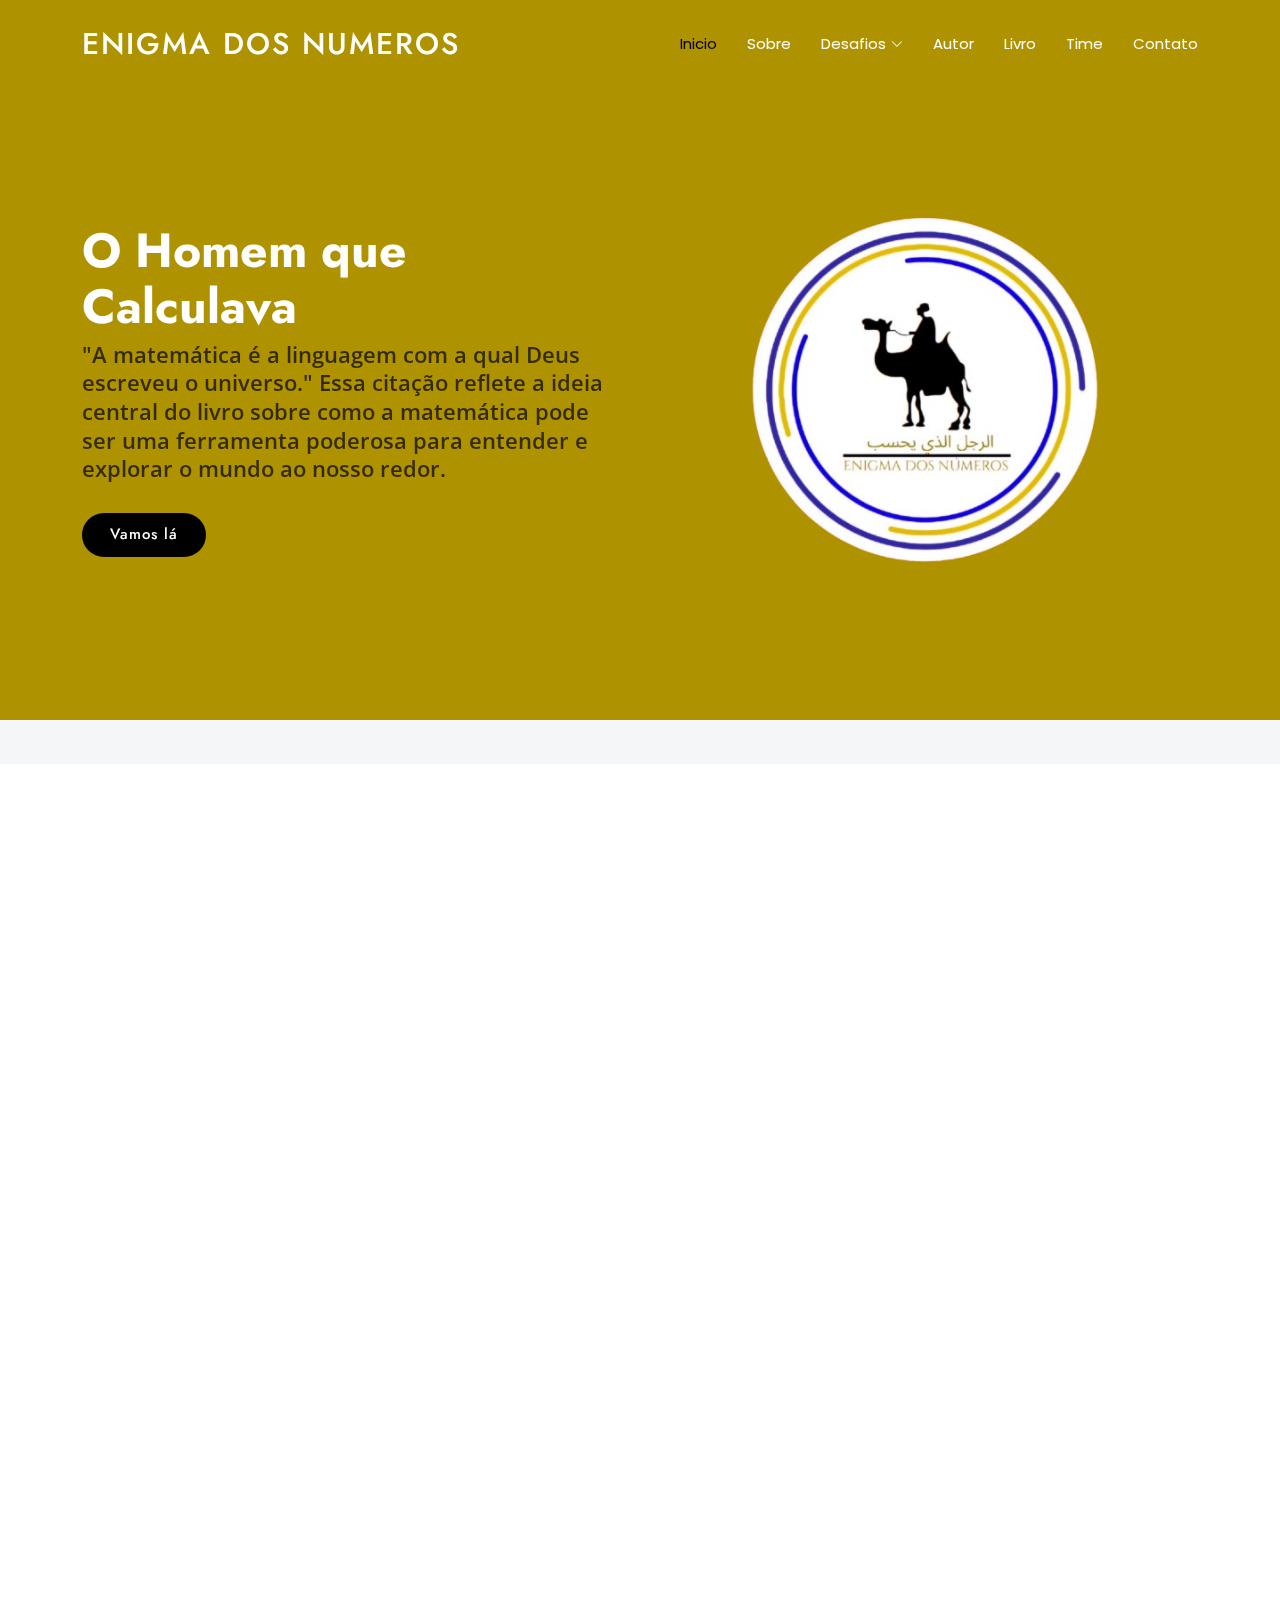
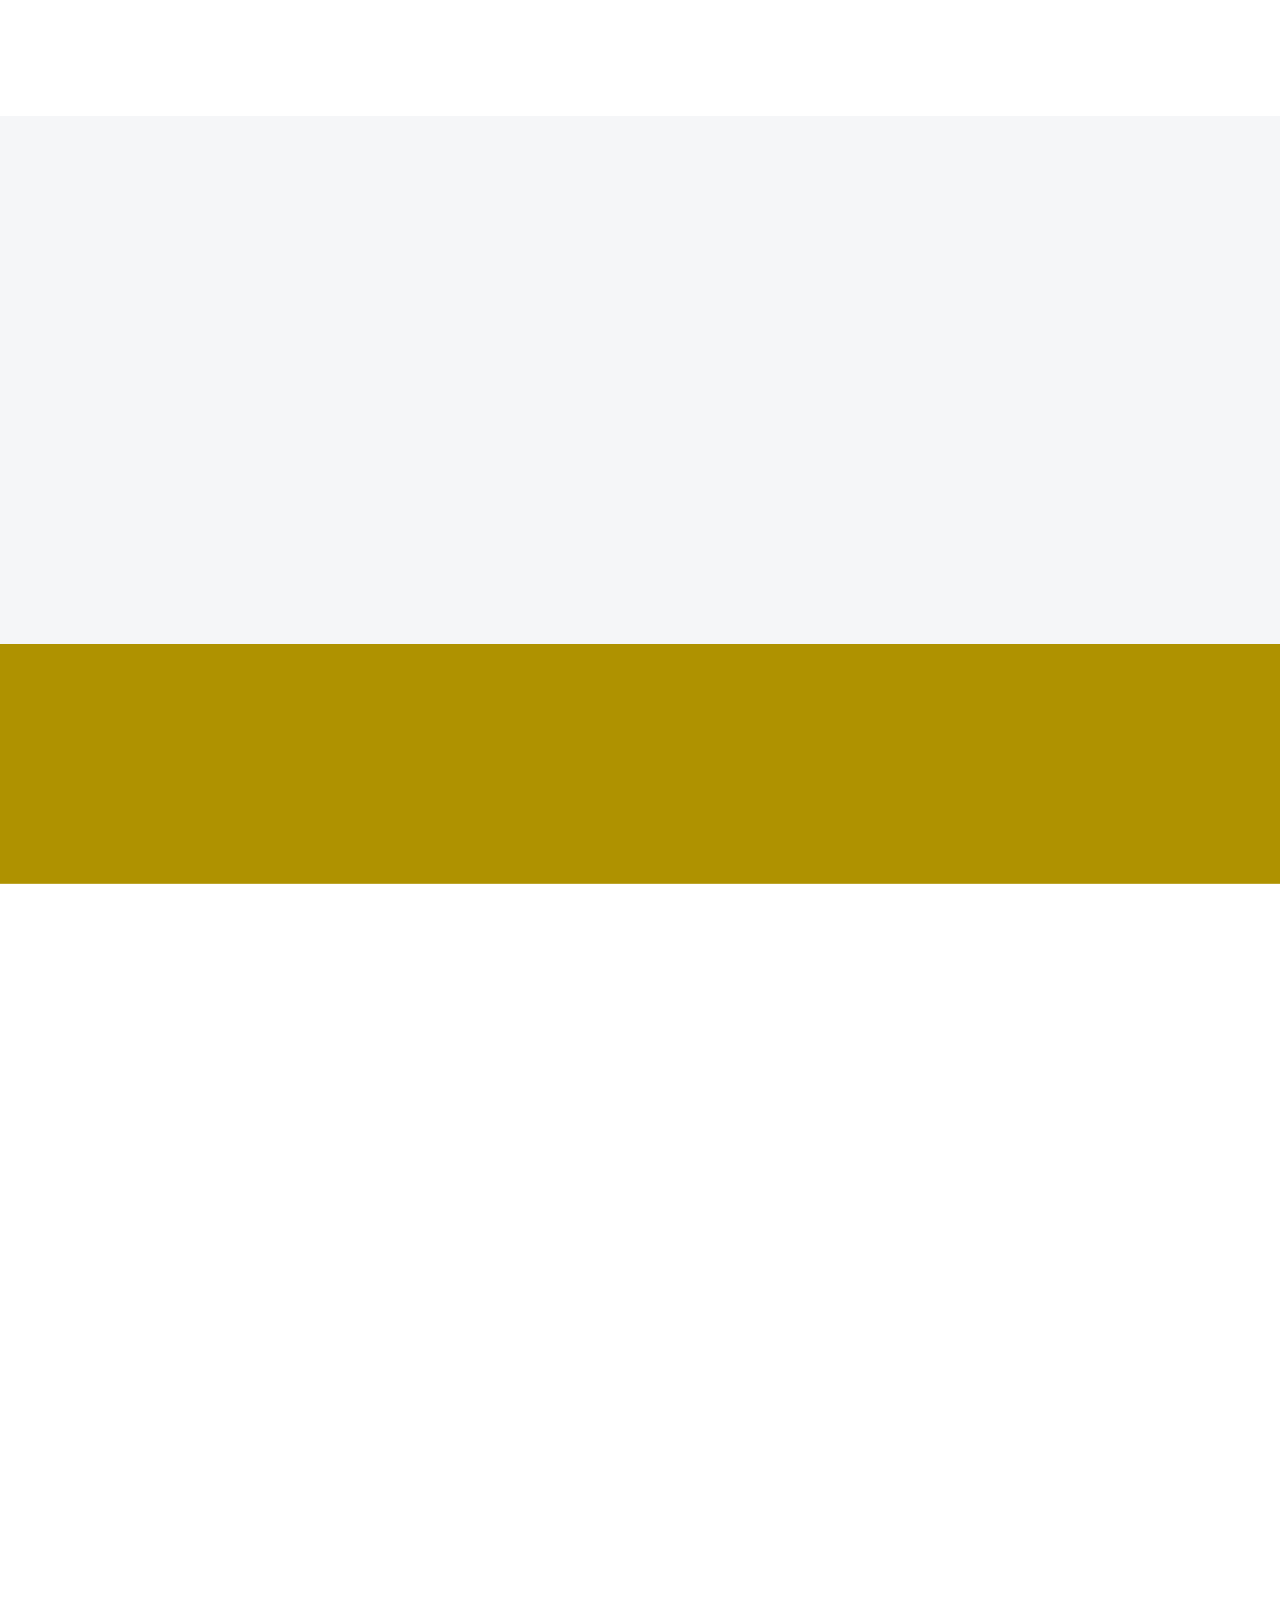
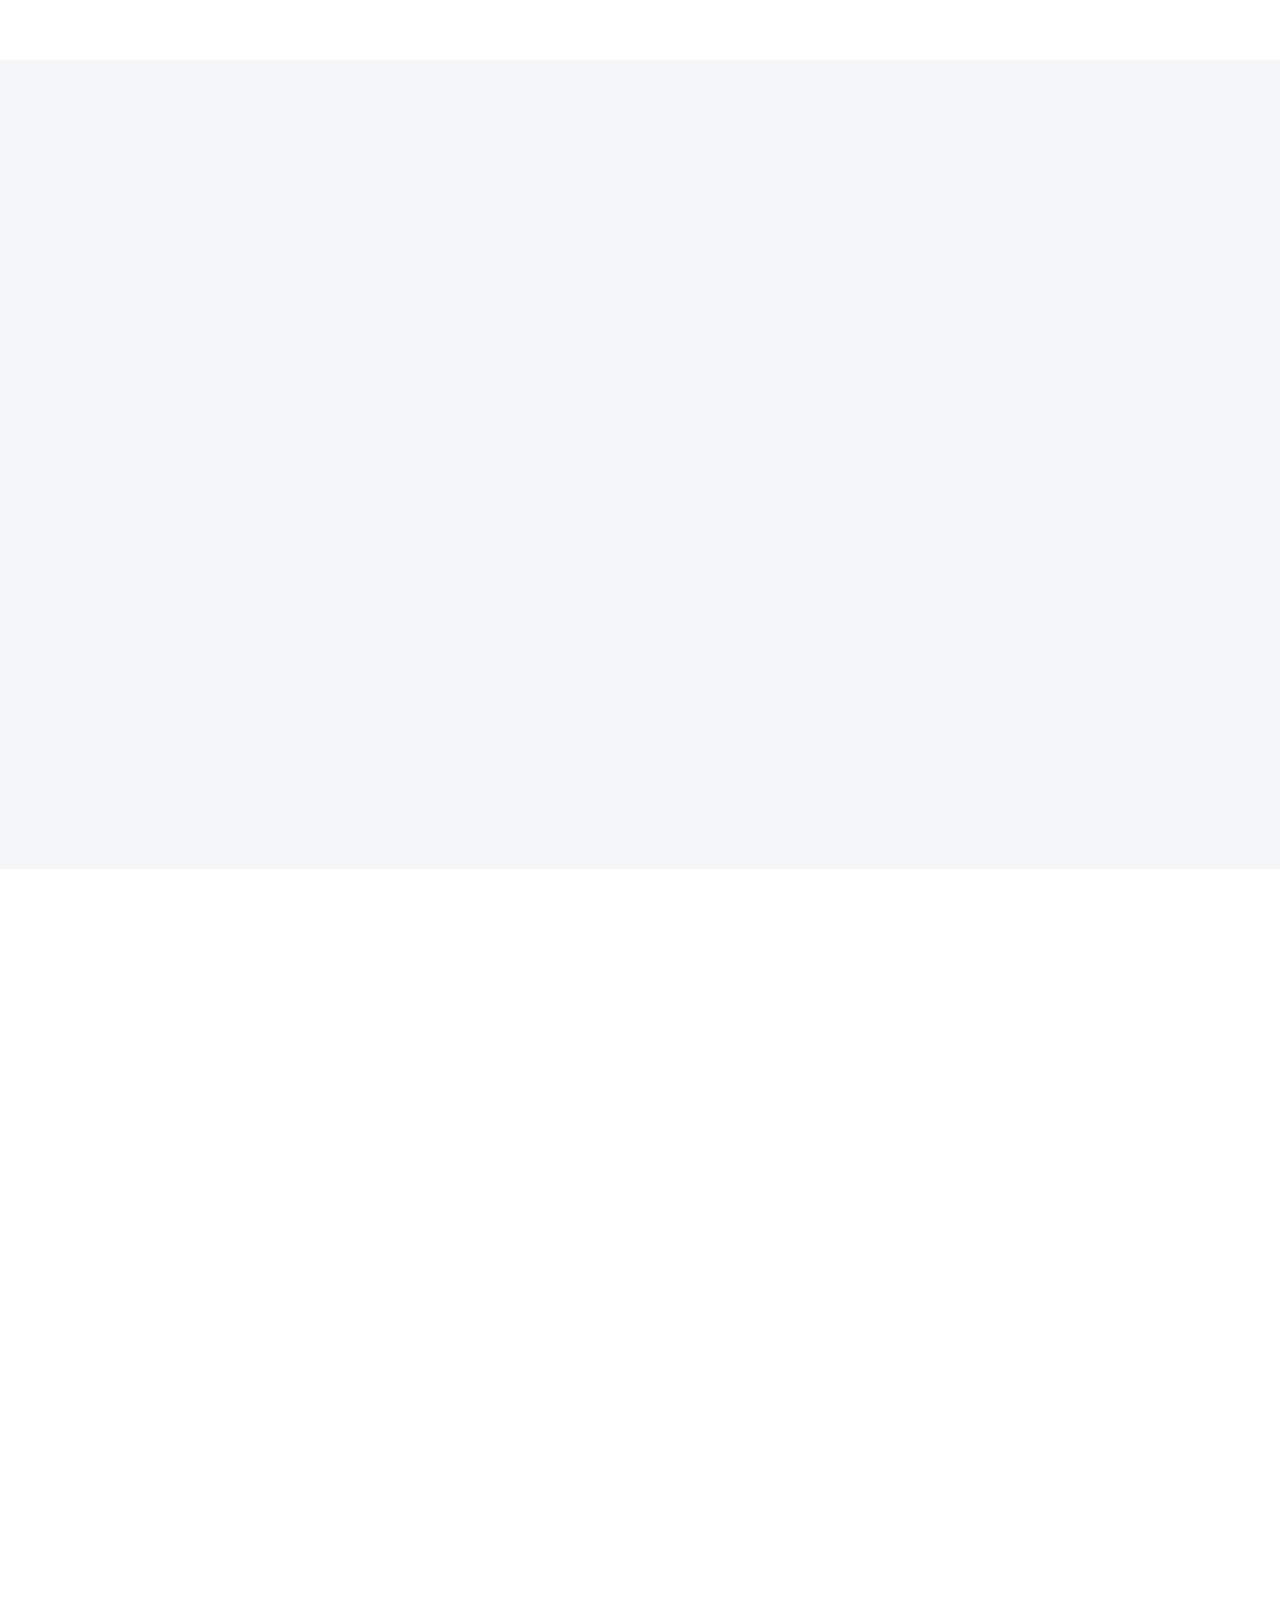
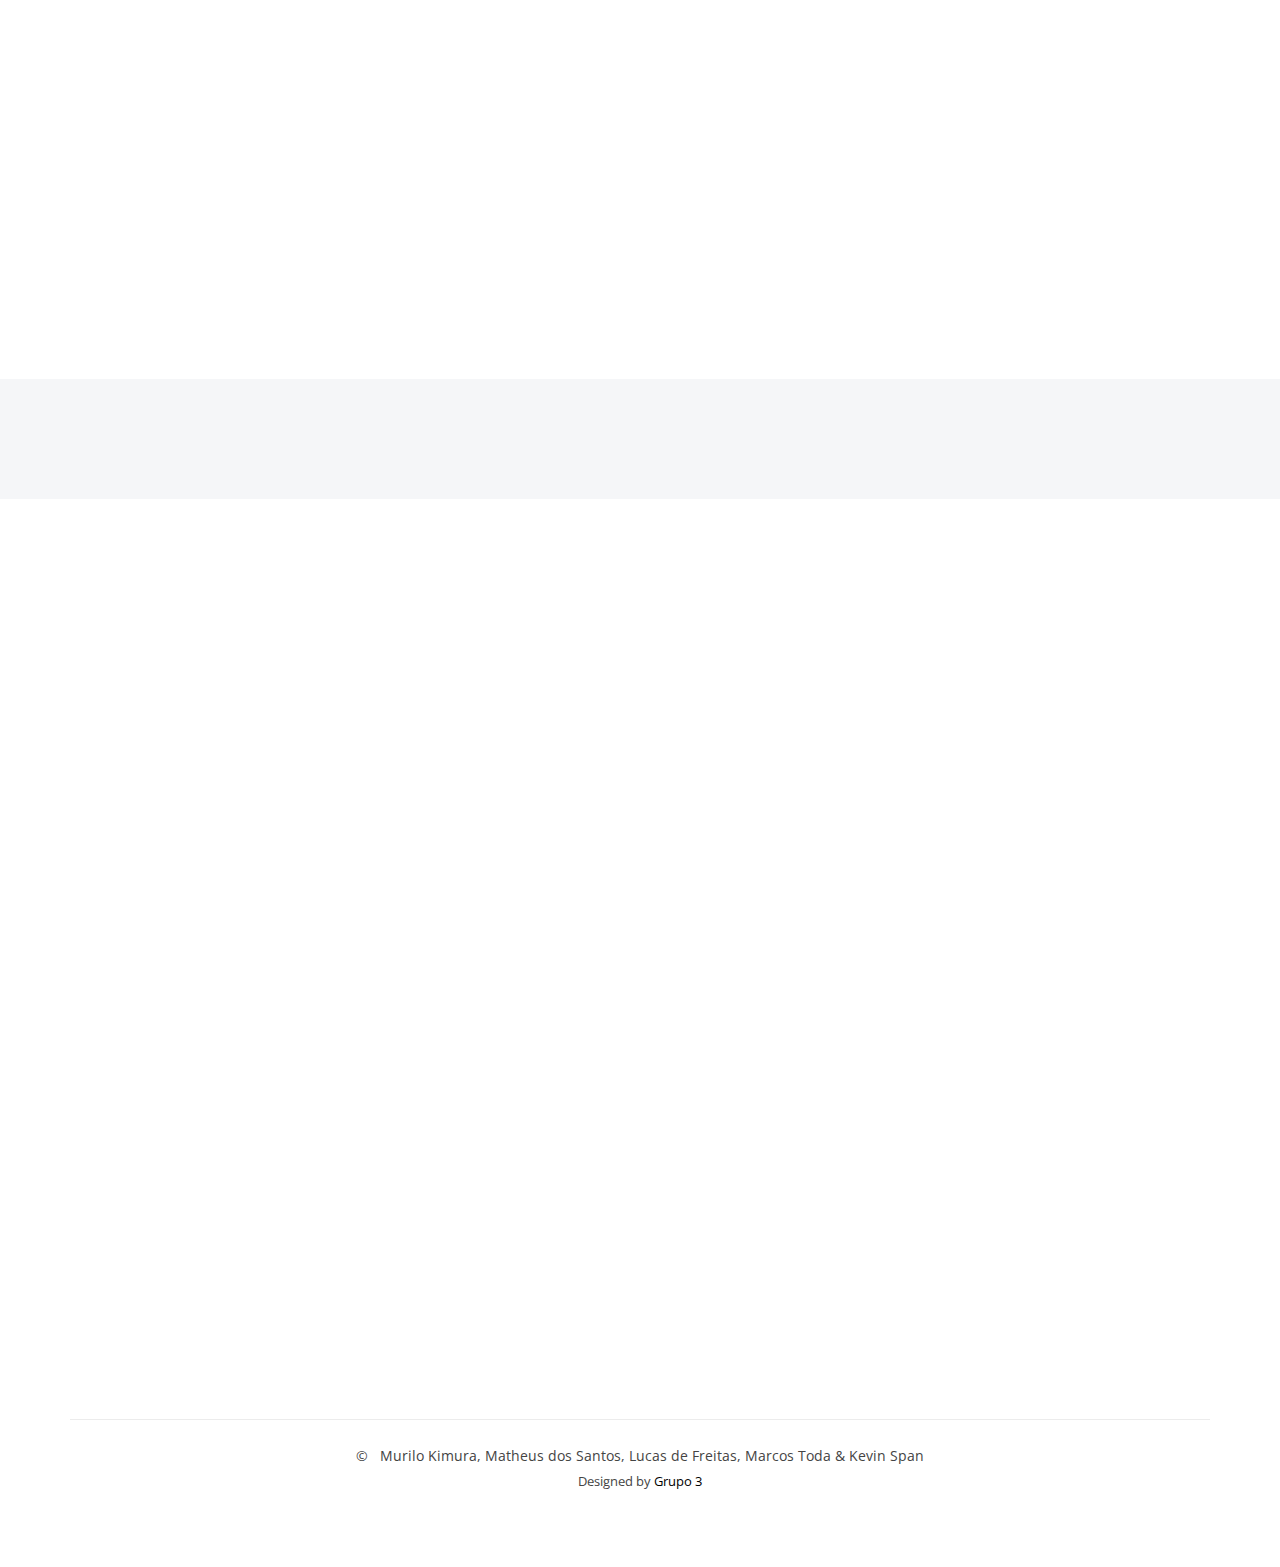
<file: index.html>
<!DOCTYPE html>
<html lang="en">

<head>
  <meta charset="utf-8">
  <meta content="width=device-width, initial-scale=1.0" name="viewport">
  <title>Enigma dos numeros</title>
  <meta name="description" content="">
  <meta name="keywords" content="">

  <!-- Favicons -->
  <link href="assets/img/xd.png" rel="icon">
  <link href="assets/img/xd.png" rel="apple-touch-icon">

  <!-- Fonts -->
  <link href="https://fonts.googleapis.com" rel="preconnect">
  <link href="https://fonts.gstatic.com" rel="preconnect" crossorigin>
  <link href="https://fonts.googleapis.com/css2?family=Open+Sans:ital,wght@0,300;0,400;0,500;0,600;0,700;0,800;1,300;1,400;1,500;1,600;1,700;1,800&family=Poppins:ital,wght@0,100;0,200;0,300;0,400;0,500;0,600;0,700;0,800;0,900;1,100;1,200;1,300;1,400;1,500;1,600;1,700;1,800;1,900&family=Jost:ital,wght@0,100;0,200;0,300;0,400;0,500;0,600;0,700;0,800;0,900;1,100;1,200;1,300;1,400;1,500;1,600;1,700;1,800;1,900&display=swap" rel="stylesheet">

  <!-- Vendor CSS Files -->
  <link href="assets/vendor/bootstrap/css/bootstrap.min.css" rel="stylesheet">
  <link href="assets/vendor/bootstrap-icons/bootstrap-icons.css" rel="stylesheet">
  <link href="assets/vendor/aos/aos.css" rel="stylesheet">
  <link href="assets/vendor/glightbox/css/glightbox.min.css" rel="stylesheet">
  <link href="assets/vendor/swiper/swiper-bundle.min.css" rel="stylesheet">

  <!-- Main CSS File -->
  <link href="assets/css/main.css" rel="stylesheet">

  <!-- =======================================================
  * Template Name: Arsha
  * Template URL: https://bootstrapmade.com/arsha-free-bootstrap-html-template-corporate/
  * Updated: Aug 07 2024 with Bootstrap v5.3.3
  * Author: BootstrapMade.com
  * License: https://bootstrapmade.com/license/
  ======================================================== -->
</head>

<body class="index-page">

  <header id="header" class="header d-flex align-items-center fixed-top">
    <div class="container-fluid container-xl position-relative d-flex align-items-center">

      <a href="index.html" class="logo d-flex align-items-center me-auto">
        <!-- Uncomment the line below if you also wish to use an image logo -->
        <!-- <img src="assets/img/logo.png" alt=""> -->
        <h1 class="sitename">Enigma dos Numeros</h1>
      </a>

      <nav id="navmenu" class="navmenu">
        <ul>
          <li><a href="#hero" class="active">Inicio</a></li>
          <li><a href="#about">Sobre</a></li>
          <!-- <li><a href="#services">Desafios</a></li> -->
          <li class="dropdown"><a href="#services"><span>Desafios</span> <i class="bi bi-chevron-down toggle-dropdown"></i></a>
            <ul>
              <li><a href="D1.html">Desafio 1</a></li>
              <li><a href="D2.html">Desafio 2</a></li>
              <li><a href="D3.html">Desafio 3</a></li>
              <li><a href="D4.html">Desafio 4</a></li>
            </ul>
          </li>
          
          <li><a href="#portfolio">Autor</a></li>
          <li><a href="#pricing">Livro</a></li>
          <!-- <li class="dropdown"><a href="#"><span>Desafios</span> <i class="bi bi-chevron-down toggle-dropdown"></i></a> -->
            <!-- <ul>
              <li><a href="#">Desafio 1</a></li>
              <li><a href="#">Desafio 2</a></li>
              <li><a href="#">Desafio 3</a></li>
              <li><a href="#">Desafio 4</a></li>
            </ul>
          </li> -->
          <li><a href="#team">Time</a></li>
         
          <li><a href="#contact">Contato</a></li>
        </ul>
        <i class="mobile-nav-toggle d-xl-none bi bi-list"></i>
      </nav>


    </div>
  </header>

  <main class="main">

    <!-- Hero Section -->
    <section id="hero" class="hero section dark-background">

      <div class="container">
        <div class="row gy-4">
          <div class="col-lg-6 order-2 order-lg-1 d-flex flex-column justify-content-center" data-aos="zoom-out">
            <h1>O Homem que Calculava</h1>
            <p>"A matemática é a linguagem com a qual Deus escreveu o universo."

              Essa citação reflete a ideia central do livro sobre como a matemática pode ser uma ferramenta poderosa para entender e explorar o mundo ao nosso redor.</p>
            <div class="d-flex">
              <a href="#about" class="btn-get-started">Vamos lá</a>
              <!-- <a href="https://www.youtube.com/watch?v=Y7f98aduVJ8" class="glightbox btn-watch-video d-flex align-items-center"><i class="bi bi-play-circle"></i><span>Watch Video</span></a> -->
            </div>
          </div>
          <div class="col-lg-6 order-1 order-lg-2 hero-img" data-aos="zoom-out" data-aos-delay="200">
            <img src="assets/img/xd.png" class="img-fluid animated" alt="">
          </div>
        </div>
      </div>

    </section><!-- /Hero Section -->

    <!-- Clients Section -->
    <section id="clients" class="clients section light-background">

      <div class="container" data-aos="zoom-in">

        <div class="swiper init-swiper">
          <script type="application/json" class="swiper-config">
            {
              "loop": true,
              "speed": 600,
              "autoplay": {
                "delay": 5000
              },
              "slidesPerView": "auto",
              "pagination": {
                "el": ".swiper-pagination",
                "type": "bullets",
                "clickable": true
              },
              "breakpoints": {
                "320": {
                  "slidesPerView": 2,
                  "spaceBetween": 40
                },
                "480": {
                  "slidesPerView": 3,
                  "spaceBetween": 60
                },
                "640": {
                  "slidesPerView": 4,
                  "spaceBetween": 80
                },
                "992": {
                  "slidesPerView": 5,
                  "spaceBetween": 120
                },
                "1200": {
                  "slidesPerView": 6,
                  "spaceBetween": 120
                }
              }
            }
          </script>
          <!-- <div class="swiper-wrapper align-items-center">
            <div class="swiper-slide"><img src="assets/img/clients/client-1.png" class="img-fluid" alt=""></div>
            <div class="swiper-slide"><img src="assets/img/clients/client-2.png" class="img-fluid" alt=""></div>
            <div class="swiper-slide"><img src="assets/img/clients/client-3.png" class="img-fluid" alt=""></div>
            <div class="swiper-slide"><img src="assets/img/clients/client-4.png" class="img-fluid" alt=""></div>
            <div class="swiper-slide"><img src="assets/img/clients/client-5.png" class="img-fluid" alt=""></div>
            <div class="swiper-slide"><img src="assets/img/clients/client-6.png" class="img-fluid" alt=""></div>
            <div class="swiper-slide"><img src="assets/img/clients/client-7.png" class="img-fluid" alt=""></div>
            <div class="swiper-slide"><img src="assets/img/clients/client-8.png" class="img-fluid" alt=""></div>
          </div>
        </div>

      </div> -->

    </section><!-- /Clients Section -->

    <!-- About Section -->
    <section id="about" class="about section">

      <!-- Section Title -->
      <div class="container section-title" data-aos="fade-up">
        <h2>Sobre o Trabalho</h2>
      </div><!-- End Section Title -->

      <div class="container">

        <div class="row gy-4">

          <div class="col-lg-6 content" data-aos="fade-up" data-aos-delay="100">
            <p>
              Nosso trabalho falará sobre o livro "O Homem que Calculava" e seus demais desafios que foram passados pelo protagonista Beremiz Samir.
            </p>
            <ul>
              <li><i class="bi bi-check2-circle"></i> <span>Utilizamos Bootstrap.</span></li>
              <li><i class="bi bi-check2-circle"></i> <span>Utilizamos CSS e Java Script</span></li>
              <li><i class="bi bi-check2-circle"></i> <span>Utilizamos HTML</span></li>
            </ul>
          </div>

          <div class="col-lg-6" data-aos="fade-up" data-aos-delay="200">
            <p>Neste trabalho você ira ver sobre uma parte do livro "O Homem que Calculava". Nos iremos citar alguns dos desafios passados por Beremiz Samir que é o protagonista do livro, Os desafios serão: "O Tigre e o Chacal", "O valor da escrava", "Amizade Quadratica", "O Problema das Abelhas". </p>
            <!-- <a href="#" class="read-more"><span>Read More</span><i class="bi bi-arrow-right"></i></a> -->
          </div>

        </div>

      </div>

    </section><!-- /About Section -->

    <section id="skills" class="skills section">

      <div class="container" data-aos="fade-up" data-aos-delay="100">

        <div class="row">

          <div class="col-lg-6 d-flex align-items-center">
            <img src="assets/img/x5.png" class="img-fluid" alt="">
          </div>

          <div class="col-lg-6 pt-4 pt-lg-0 content">

            <h3>Aproveitamentos que tivemos na criação do site</h3>
            <p class="fst-italic">
             Aqui organizamos nossos aproveitamentos de cada recurso utilizado na criacao do site utilizando porcentagem.
            </p>

            <div class="skills-content skills-animation">

              <div class="progress">
                <span class="skill"><span>HTML</span> <i class="val">65%</i></span>
                <div class="progress-bar-wrap">
                  <div class="progress-bar" role="progressbar" aria-valuenow="65" aria-valuemin="0" aria-valuemax="100"></div>
                </div>
              </div><!-- End Skills Item -->

              <div class="progress">
                <span class="skill"><span>CSS</span> <i class="val">80%</i></span>
                <div class="progress-bar-wrap">
                  <div class="progress-bar" role="progressbar" aria-valuenow="80" aria-valuemin="0" aria-valuemax="100"></div>
                </div>
              </div><!-- End Skills Item -->

              <div class="progress">
                <span class="skill"><span>JavaScript</span> <i class="val">25%</i></span>
                <div class="progress-bar-wrap">
                  <div class="progress-bar" role="progressbar" aria-valuenow="25" aria-valuemin="0" aria-valuemax="100"></div>
                </div>
              </div><!-- End Skills Item -->

              <div class="progress">
                <span class="skill"><span>Bootstrap</span> <i class="val">100%</i></span>
                <div class="progress-bar-wrap">
                  <div class="progress-bar" role="progressbar" aria-valuenow="100" aria-valuemin="0" aria-valuemax="100"></div>
                </div>
              </div><!-- End Skills Item -->

            </div>

          </div>
        </div>

      </div>

    </section><!-- /Skills Section -->

    <!-- Services Section -->
    <section id="services" class="services section light-background">

      <!-- Section Title -->
      <div class="container section-title" data-aos="fade-up">
        <h2>Desafios</h2>
        <p>Aqui mostraremos os desafios passados por Beremiz durante sua jornada </p>
      </div><!-- End Section Title -->

      <div class="container">

        <div class="row gy-4">

          <div class="col-xl-3 col-md-6 d-flex" data-aos="fade-up" data-aos-delay="100">
            <div class="service-item position-relative">
              <div class="icon"><i class="bi bi-animal icon"></i></div>
              <h4><a href="D1.html" class="stretched-link">Tigre e Chacal</a></h4>
              <p>Clique aqui para descobrir mais sobre o desafio "Tigre e Chcal"</p>
            </div>
          </div><!-- End Service Item -->

          <div class="col-xl-3 col-md-6 d-flex" data-aos="fade-up" data-aos-delay="200">
            <div class="service-item position-relative">
              <div class="icon"><i class="bi bi--box-circles icon"></i></div>
              <h4><a href="D3.html" class="stretched-link">Amizade Quadratica</a></h4>
              <p>Clique aqui para descobrir mais sobre o desafio "Amizade Quadratica"</p>
            </div>
          </div><!-- End Service Item -->

          <div class="col-xl-3 col-md-6 d-flex" data-aos="fade-up" data-aos-delay="300">
            <div class="service-item position-relative">
              <div class="icon"><i class="bi bi--week icon"></i></div>
              <h4><a href="D4.html" class="stretched-link">O Valor da Escrava</a></h4>
              <p>Clique aqui para descobrir mais sobre o desafio "O Valor da Escrava"</p>
            </div>
          </div><!-- End Service Item -->

          <div class="col-xl-3 col-md-6 d-flex" data-aos="fade-up" data-aos-delay="400">
            <div class="service-item position-relative">
              <div class="icon"><i class="bi bi- icon"></i></div>
              <h4><a href="D2.html" class="stretched-link">O Problema das Abelhas</a></h4>
              <p>Clique aqui para descobrir mais sobre o desafio "O Problema das Abelhas"</p>
            </div>
          </div><!-- End Service Item -->

        </div>

      </div>

    </section><!-- /Services Section -->

    <!-- Call To Action Section -->
    <section id="call-to-action" class="call-to-action section dark-background">

      <img src="assets/img/x6.jpg" alt="">

      <div class="container">

        <div class="row" data-aos="zoom-in" data-aos-delay="100">
          <div class="col-xl-9 text-center text-xl-start">
            <!-- <h3>Call To Action</h3>
            <p>Duis aute irure dolor in reprehenderit in voluptate velit esse cillum dolore eu fugiat nulla pariatur. Excepteur sint occaecat cupidatat non proident, sunt in culpa qui officia deserunt mollit anim id est laborum.</p> -->
          </div>
          <div class="col-xl-3 cta-btn-container text-center">
            <!-- <a class="cta-btn align-middle" href="#">Call To Action</a> -->
          </div>
        </div>

      </div>

    </section><!-- /Call To Action Section -->

    <section id="portfolio" class="portfolio section">

      <!-- Section Title -->
      
      <div class="container section-title" data-aos="fade-up">
        <h2>Autor</h2>
        <p>Malba Tahan, pseudônimo de Júlio César de Mello e Souza</p>
        <br> <br>

        <section id="why-us" class="section why-us light-background" data-builder="section">

          <div class="container-fluid">
    
            <div class="row gy-4">
    
              <div class="col-lg-7 d-flex flex-column justify-content-center order-2 order-lg-1">
    
                <div class="faq-container px-xl-5" data-aos="fade-up" data-aos-delay="200">
    
                  <div class="faq-item faq-active">
    
                    <h3><span>01</span>Malba Tahan</h3>
                    <div class="faq-content">
                      <p>Malba Tahan é o pseudônimo de Jamil Almansur Haddad, um escritor, matemático e professor brasileiro, nascido em Beirute, Líbano, em 7 de agosto de 1895. Ele imigrou para o Brasil com sua família em 1909, estabelecendo-se em Rio de Janeiro, onde viria a se tornar uma figura importante no cenário literário e educacional brasileiro.</p>
                    </div>
                    <i class="faq-toggle bi bi-chevron-right"></i>
                  </div><!-- End Faq item-->
    
                  <div class="faq-item">
                    <h3><span>02</span>Júlio César de Mello e Souza</h3>
                    <div class="faq-content">
                      <p>Júlio César de Mello e Souza, mais conhecido pelo pseudônimo Malba Tahan, foi um escritor, matemático e professor brasileiro, nascido em Rio de Janeiro no 6 de junho de 1895 e falecido em 11 de julho de 1974. Ele é especialmente famoso por sua obra literária, que combina histórias de ficção com temas matemáticos, e por sua contribuição ao ensino da Matemática no Brasil.</p>
                    </div>
                    <i class="faq-toggle bi bi-chevron-right"></i>
                  </div><!-- End Faq item-->
    
                  <div class="faq-item">
                    <h3><span>03</span>Motivo da criação do "O homem que Calculava"</h3>
                    <div class="faq-content">
                      <p>Júlio César de Mello e Souza escreveu o livro "O Homem que Calculava" com a intenção de demonstrar de forma envolvente e lúdica o potencial fascinante da Matemática, além de desmistificar a ideia de que a Matemática é uma disciplina árida e difícil. Como matemático e educador, Mello e Souza estava profundamente interessado em aproximar o público da Matemática de maneira acessível e prazerosa, especialmente para jovens e leitores que normalmente não teriam interesse por números e cálculos.</p>
                    </div>
                    <i class="faq-toggle bi bi-chevron-right"></i>
                  </div><!-- End Faq item-->
    
                </div>
    
              </div>
    
              <div class="col-lg-5 order-1 order-lg-2 why-us-img">
                <img src="assets/img/portfolio/banner-julio.png" class="img-fluid" alt="" data-aos="zoom-in" data-aos-delay="100">
              </div>
            </div>
    
          </div> 



  <!-- <section id="call-to-action" class="call-to-action section dark-background">

      <img src="assets/img/x6.jpg" alt=""> -->

      <!-- <div class="container"> -->

        <!-- <div class="row" data-aos="zoom-in" data-aos-delay="100"> -->
          <!-- <div class="col-xl-9 text-center text-xl-start"> -->
            <!-- <h3>Call To Action</h3>
            <p>Duis aute irure dolor in reprehenderit in voluptate velit esse cillum dolore eu fugiat nulla pariatur. Excepteur sint occaecat cupidatat non proident, sunt in culpa qui officia deserunt mollit anim id est laborum.</p> -->
          </div>
          <!-- <div class="col-xl-3 cta-btn-container text-center"> -->
            <!-- <a class="cta-btn align-middle" href="#">Call To Action</a> -->
          </div>
        </div>

      </div>

    </section><!-- /Call To Action Section -->

    <!-- Pricing Section -->
    <section id="pricing" class="pricing section light-background">

      <!-- Section Title -->
     

    </section><!-- /Faq 2 Section -->
     <!-- Why Us Section -->
     <section id="why-us" class="section why-us light-background" data-builder="section">

      <div class="container-fluid">

        <div class="row gy-4">

          <div class="col-lg-7 d-flex flex-column justify-content-center order-2 order-lg-1">

            <div class="content px-xl-5" data-aos="fade-up" data-aos-delay="100">
              <!-- <h3><span>Um pouco mais sobre o Livro</span></h3> -->
               <!-- Section Title -->
      <div class="container section-title" data-aos="fade-up">
        <h2>Sobre o Livro</h2>
        <p>Aqui vamos falar um pouco sobre a obra "O Homem que Calculava"</p>
      </div><!-- End Section Title -->
              <!-- <p>
                "O Homem que Calculava", escrito por Malba Tahan, é um clássico da literatura brasileira e mundial que mistura a matemática com a magia da narrativa. A história, ambientada no exótico mundo árabe, gira em torno de Beremiz Samir, um homem com habilidades matemáticas extraordinárias, que usa sua inteligência para resolver desafios e intrigas de forma engenhosa.
              </p> -->
            </div>

            <div class="faq-container px-xl-5" data-aos="fade-up" data-aos-delay="200">

              <div class="faq-item faq-active">

                <h3><span>01</span>O Livro</h3>
                <div class="faq-content">
                  <p>"O Homem que Calculava", escrito por Malba Tahan, é um clássico da literatura brasileira e mundial que mistura a matemática com a magia da narrativa. A história, ambientada no exótico mundo árabe, gira em torno de Beremiz Samir, um homem com habilidades matemáticas extraordinárias, que usa sua inteligência para resolver desafios e intrigas de forma engenhosa.</p>
                </div>
                <i class="faq-toggle bi bi-chevron-right"></i>
              </div><!-- End Faq item-->

              <div class="faq-item">
                <h3><span>02</span>O Protagonista</h3>
                <div class="faq-content">
                  <p>Beremiz Samir é o protagonista do livro O Homem que Calculava (1938), escrito por Malba Tahan, pseudônimo do escritor brasileiro Júlio César de Mello e Souza. Beremiz é um personagem fascinante, conhecido por sua incrível habilidade matemática. Ele é descrito como um exímio calculista e resolve problemas complexos com impressionante facilidade e rapidez. Sua trajetória é marcada por aventuras nas quais ele utiliza o raciocínio lógico e o conhecimento matemático para resolver conflitos e situações inusitadas.</p>
                </div>
                <i class="faq-toggle bi bi-chevron-right"></i>
              </div><!-- End Faq item-->

              <div class="faq-item">
                <h3><span>03</span>Desafios</h3>
                <div class="faq-content">
                  <p>O trajeto de Beremiz Samir em O Homem que Calculava é uma jornada marcada pela aplicação da matemática para resolver problemas práticos, sociais e filosóficos que ele encontra ao longo do caminho. Desde o momento em que ele é apresentado como um humilde viajante, até ser reconhecido na corte de Bagdá, seus desafios não se limitam apenas à resolução de questões numéricas, mas também ao uso da lógica e da inteligência para trazer harmonia e justiça em situações que, à primeira vista, parecem insolúveis.</p>
                </div>
                <i class="faq-toggle bi bi-chevron-right"></i>
              </div><!-- End Faq item-->

            </div>

          </div>

          <div class="col-lg-5 order-1 order-lg-2 why-us-img">
            <img src="assets/img/x3.png" class="img-fluid" alt="" data-aos="zoom-in" data-aos-delay="100">
          </div>
        </div>

      </div>

    </section><!-- /Why Us Section -->

    <!-- Team Section -->
    <section id="team" class="team section">

      <!-- Section Title -->
      <div class="container section-title" data-aos="fade-up">
        <h2>Time</h2>
        <p>Esses são os criadores do trabalho que vocês acabaram de visitar.</p>
      </div><!-- End Section Title -->

      <div class="container">

        <div class="row gy-4">

          <div class="col-lg-6" data-aos="fade-up" data-aos-delay="100">
            <div class="team-member d-flex align-items-start">
              <div class="pic"><img src="assets/img/i8.png" class="img-fluid" alt=""></div>
              <div class="member-info">
                <h4>Matheus dos Santos da Silva</h4>
                <span>Programação e auxilio </span>
                <p>Produziu a página inicial e auxiliou na construção do site</p>
                <div class="social">
                  <!-- <a href=""><i class="bi bi-twitter-x"></i></a> -->
                  <!-- <a href=""><i class="bi bi-facebook"></i></a> -->
                  <a href="https://www.instagram.com/math_thz?igsh=MWFoZmNnZzdxY204OA=="><i class="bi bi-instagram"></i></a>
                  <!-- <a href=""> <i class="bi bi-linkedin"></i> </a> -->
                </div>
              </div>
            </div>
          </div><!-- End Team Member -->

          <div class="col-lg-6" data-aos="fade-up" data-aos-delay="200">
            <div class="team-member d-flex align-items-start">
              <div class="pic"><img src="assets/img/i5.png" class="img-fluid" alt=""></div>
              <div class="member-info">
                <h4>Marcos Toda</h4>
                <span>Programação</span>
                <p>Produziu a página sobre o autor e auxiliou na construção do site
                </p>
                <div class="social">
                  <a href="https://www.instagram.com/marcos.h.toda?igsh=MW4xejJ0aG5uMHFzYw=="><i class="bi bi-instagram"></i></a>
                  <!-- <a href=""> <i class="bi bi-linkedin"></i> </a> -->
                </div>
              </div>
            </div>
          </div><!-- End Team Member -->

          <div class="col-lg-6" data-aos="fade-up" data-aos-delay="300">
            <div class="team-member d-flex align-items-start">
              <div class="pic"><img src="assets/img/i7.png" class="img-fluid" alt=""></div>
              <div class="member-info">
                <h4>Lucas de Freitas</h4>
                <span>Auxilio e programação</span>
                <p>Produziu a página de contato e auxiliou na construção do site</p>
                <div class="social">
                  <!-- <a href=""><i class="bi bi-twitter-x"></i></a>
                  <a href=""><i class="bi bi-facebook"></i></a> -->
                  <a href="https://www.instagram.com/_tugaszx?igsh=cmc1YXpqZW4zOG1i"><i class="bi bi-instagram"></i></a>
                  <!-- <a href=""> <i class="bi bi-linkedin"></i> </a> -->
                </div>
              </div>
            </div>
          </div><!-- End Team Member -->

          <div class="col-lg-6" data-aos="fade-up" data-aos-delay="400">
            <div class="team-member d-flex align-items-start">
              <div class="pic"><img src="assets/img/i6.png" class="img-fluid" alt=""></div>
              <div class="member-info">
                <h4>Murilo Kimura</h4>
                <span>Criatividade e programação</span>
                <p>Produziu a pagina sobre o livro e auxiliou na construção do site</p>
                <div class="social">
                  <!-- <a href=""><i class="bi bi-twitter-x"></i></a>
                  <a href=""><i class="bi bi-facebook"></i></a> -->
                  <a href="https://www.instagram.com/murilo.kimura_?igsh=djQzbDFnb3czczNw"><i class="bi bi-instagram"></i></a>
                  <!-- <a href=""> <i class="bi bi-linkedin"></i> </a> -->
                </div>
              </div>
            </div>
          </div><!-- End Team Member -->
<center>
          <div class="col-lg-6" data-aos="fade-up" data-aos-delay="500">
            <div class="team-member d-flex align-items-start">
              <div class="pic"><img src="assets/img/i9.png" class="img-fluid" alt=""></div>
              <div class="member-info">
                <h4>Kevin Spani</h4>
                <span>Auxilio</span>
                <p>Fez parte da produção dos desafios</p>
                <div class="social">
                  <!-- <a href=""><i class="bi bi-twitter-x"></i></a>
                  <a href=""><i class="bi bi-facebook"></i></a> -->
                  <a href="https://www.instagram.com/kevin_spani?igsh=aGNvdjg3c2VtY3R4"><i class="bi bi-instagram"></i></a>
                  <!-- <a href=""> <i class="bi bi-linkedin"></i> </a> -->
                </div>
              </div>
            </div>
          </div><!-- End Team Member -->
</center>
        </div>

      </div>

    </section><!-- /Team Section -->

    <!-- Pricing Section -->
    <section id="pricing" class="pricing section light-background">

      <!-- Section Title -->
     

    </section><!-- /Faq 2 Section -->

    <!-- Contact Section -->
    <section id="contact" class="contact section">

      <!-- Section Title -->
      <div class="container section-title" data-aos="fade-up">
        <h2>Contato</h2>
        <p>Caso você tenha alguma duvida ou alguma critica/sugestão, você poderá nos enviar utilizando esse formulario</p>
      </div><!-- End Section Title -->

      <div class="container" data-aos="fade-up" data-aos-delay="100">

        <div class="row gy-4">

          <div class="col-lg-5">

            <div class="info-wrap">
              <div class="info-item d-flex" data-aos="fade-up" data-aos-delay="200">
                <i class="bi bi-geo-alt flex-shrink-0"></i>
                <div>
                  <h3>Endereço</h3>
                  <p>Rua das flores Nº56</p>
                </div>
              </div><!-- End Info Item -->

              <div class="info-item d-flex" data-aos="fade-up" data-aos-delay="300">
                <i class="bi bi-telephone flex-shrink-0"></i>
                <div>
                  <h3>Numero de Telefone</h3>
                  <p>+55 11 99999-99999</p>
                </div>
              </div><!-- End Info Item -->

              <div class="info-item d-flex" data-aos="fade-up" data-aos-delay="400">
                <i class="bi bi-envelope flex-shrink-0"></i>
                <div>
                  <h3>Email</h3>
                  <p>enigmadnumeros@gmail.com</p>
                </div>
              </div><!-- End Info Item -->

              <!-- <iframe src="https://www.google.com/maps/embed?pb=!1m14!1m8!1m3!1d48389.78314118045!2d-74.006138!3d40.710059!3m2!1i1024!2i768!4f13.1!3m3!1m2!1s0x89c25a22a3bda30d%3A0xb89d1fe6bc499443!2sDowntown%20Conference%20Center!5e0!3m2!1sen!2sus!4v1676961268712!5m2!1sen!2sus" frameborder="0" style="border:0; width: 100%; height: 270px;" allowfullscreen="" loading="lazy" referrerpolicy="no-referrer-when-downgrade"></iframe> -->
            </div>
          </div>

          <div class="col-lg-7">
            <form action="forms/contact.pp" method="post" class="php-email-form" data-aos="fade-up" data-aos-delay="200">
              <div class="row gy-4">

                <div class="col-md-6">
                  <label for="name-field" class="pb-2">Nome</label>
                  <input type="text" name="name" id="name-field" class="form-control" required="">
                </div>

                <div class="col-md-6">
                  <label for="email-field" class="pb-2">Email</label>
                  <input type="email" class="form-control" name="email" id="email-field" required="">
                </div>

                <div class="col-md-12">
                  <label for="subject-field" class="pb-2">Assunto</label>
                  <input type="text" class="form-control" name="subject" id="subject-field" required="">
                </div>

                <div class="col-md-12">
                  <label for="message-field" class="pb-2">Escreva seu texto</label>
                  <textarea class="form-control" name="message" rows="10" id="message-field" required=""></textarea>
                </div>

                <!-- <div class="col-md-12 text-center">
                  <div class="loading">Loading</div>
                  <div class="error-message"></div>
                  <div class="sent-message">Your message has been sent. Thank you!</div>
                      
                  <button type="submit">Send Message  -->

                    <div id="liveAlertPlaceholder"></div>
                    <button type="button" class="btn btn-primary" id="liveAlertBtn">Enviar</button>

              </div>
            </form>
          </div><!-- End Contact Form -->

        </div>

      </div>

    </section><!-- /Contact Section -->

  </main>

  <footer id="footer" class="footer">

    <div class="container copyright text-center mt-4">
      <p>© <span></span> <strong class="px-1 sitename"></strong> <span>Murilo Kimura, Matheus dos Santos, Lucas de Freitas, Marcos Toda & Kevin Span</span></p>
      <div class="credits">
        Designed by <a href="https://bootstrapmade.com/">Grupo 3</a>
      </div>
    </div>

  </footer>

  <!-- Scroll Top -->
  <a href="#" id="scroll-top" class="scroll-top d-flex align-items-center justify-content-center"><i class="bi bi-arrow-up-short"></i></a>

  <!-- Preloader -->
  <div id="preloader"></div>

  <!-- Vendor JS Files -->
  <script src="assets/vendor/bootstrap/js/bootstrap.bundle.min.js"></script>
  <script src="assets/vendor/php-email-form/validate.js"></script>
  <script src="assets/vendor/aos/aos.js"></script>
  <script src="assets/vendor/glightbox/js/glightbox.min.js"></script>
  <script src="assets/vendor/swiper/swiper-bundle.min.js"></script>
  <script src="assets/vendor/waypoints/noframework.waypoints.js"></script>
  <script src="assets/vendor/imagesloaded/imagesloaded.pkgd.min.js"></script>
  <script src="assets/vendor/isotope-layout/isotope.pkgd.min.js"></script>

  <!-- Main JS File -->
  <script src="assets/js/main.js"></script>

</body>

</html>
</file>
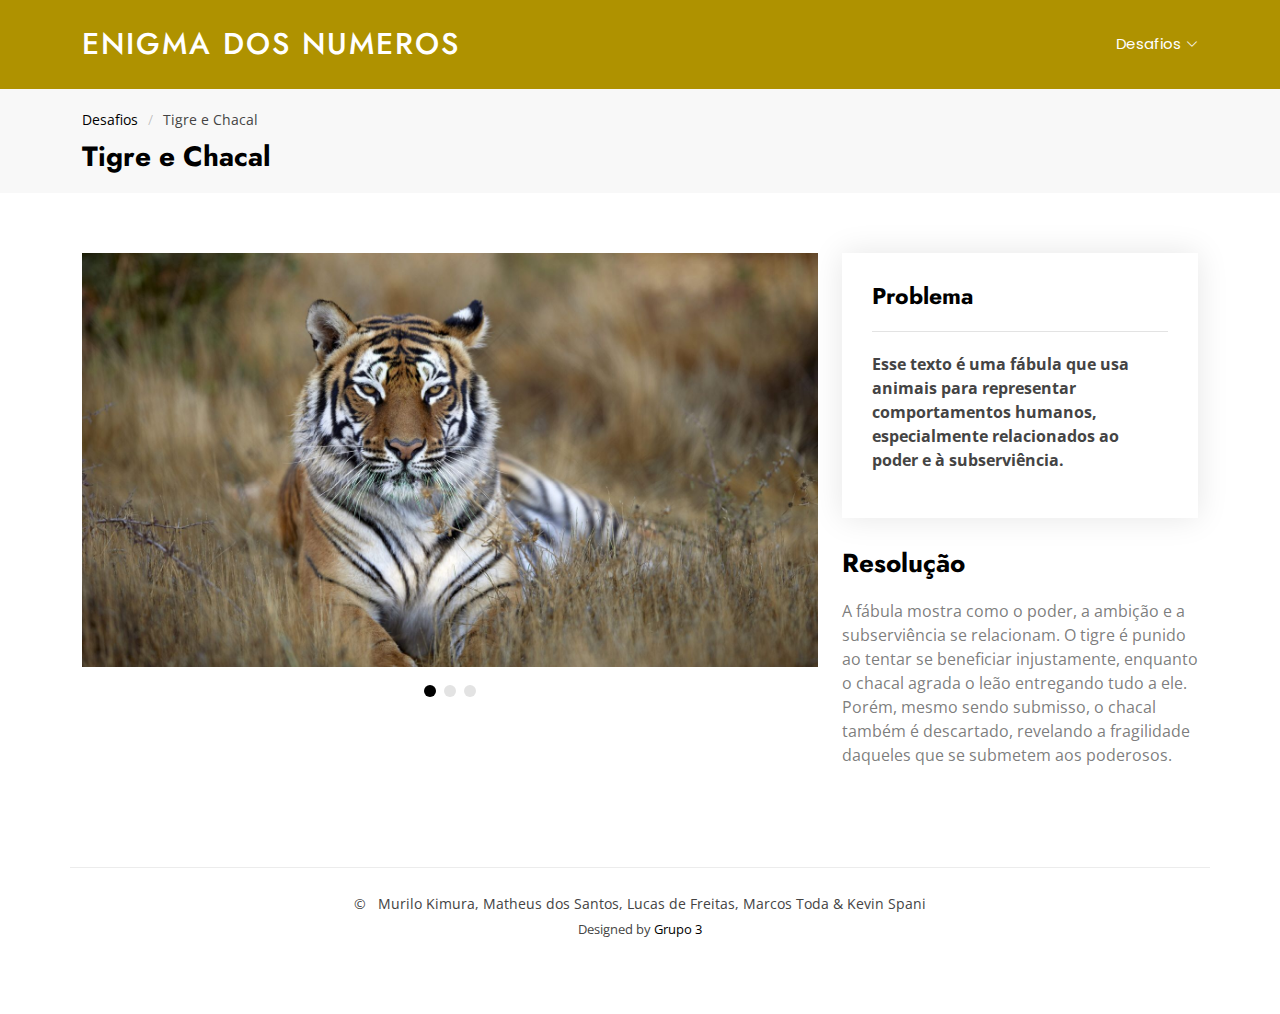
<file: D1.html>
<!DOCTYPE html>
<html lang="en">

<head>
  <meta charset="utf-8">
  <meta content="width=device-width, initial-scale=1.0" name="viewport">
  <title>Desafio 1 - Tigre e Chacal</title>
  <meta name="description" content="">
  <meta name="keywords" content="">

  <!-- Favicons -->
  <link href="assets/img/xd.png" rel="icon">
  <link href="assets/img/apple-touch-icon.png" rel="apple-touch-icon">

  <!-- Fonts -->
  <link href="https://fonts.googleapis.com" rel="preconnect">
  <link href="https://fonts.gstatic.com" rel="preconnect" crossorigin>
  <link href="https://fonts.googleapis.com/css2?family=Open+Sans:ital,wght@0,300;0,400;0,500;0,600;0,700;0,800;1,300;1,400;1,500;1,600;1,700;1,800&family=Poppins:ital,wght@0,100;0,200;0,300;0,400;0,500;0,600;0,700;0,800;0,900;1,100;1,200;1,300;1,400;1,500;1,600;1,700;1,800;1,900&family=Jost:ital,wght@0,100;0,200;0,300;0,400;0,500;0,600;0,700;0,800;0,900;1,100;1,200;1,300;1,400;1,500;1,600;1,700;1,800;1,900&display=swap" rel="stylesheet">

  <!-- Vendor CSS Files -->
  <link href="assets/vendor/bootstrap/css/bootstrap.min.css" rel="stylesheet">
  <link href="assets/vendor/bootstrap-icons/bootstrap-icons.css" rel="stylesheet">
  <link href="assets/vendor/aos/aos.css" rel="stylesheet">
  <link href="assets/vendor/glightbox/css/glightbox.min.css" rel="stylesheet">
  <link href="assets/vendor/swiper/swiper-bundle.min.css" rel="stylesheet">

  <!-- Main CSS File -->
  <link href="assets/css/main.css" rel="stylesheet">

  <!-- =======================================================
  * Template Name: Arsha
  * Template URL: https://bootstrapmade.com/arsha-free-bootstrap-html-template-corporate/
  * Updated: Aug 07 2024 with Bootstrap v5.3.3
  * Author: BootstrapMade.com
  * License: https://bootstrapmade.com/license/
  ======================================================== -->
</head>

<body class="portfolio-details-page">

  <header id="header" class="header d-flex align-items-center sticky-top">
    <div class="container-fluid container-xl position-relative d-flex align-items-center">

      <a href="index.html" class="logo d-flex align-items-center me-auto">
        <!-- Uncomment the line below if you also wish to use an image logo -->
        <!-- <img src="assets/img/logo.png" alt=""> -->
        <h1 class="sitename">Enigma dos Numeros</h1>
      </a>

      <nav id="navmenu" class="navmenu">
        <ul>
      
    
          <!-- <li><a href="#services">Desafios</a></li> -->
          <li class="dropdown"><a href="#services"><span>Desafios</span> <i class="bi bi-chevron-down toggle-dropdown"></i></a>
            <ul>
              <li><a href="D1.html">Desafio 1</a></li>
              <li><a href="D2.html">Desafio 2</a></li>
              <li><a href="D3.html">Desafio 3</a></li>
              <li><a href="D4.html">Desafio 4</a></li>
            </ul>
          </li>

          <!-- <li class="dropdown"><a href="#"><span>Desafios</span> <i class="bi bi-chevron-down toggle-dropdown"></i></a> -->
            <!-- <ul>
              <li><a href="#">Desafio 1</a></li>
              <li><a href="#">Desafio 2</a></li>
              <li><a href="#">Desafio 3</a></li>
              <li><a href="#">Desafio 4</a></li>
            </ul>
          </li> -->
        </ul>
        <i class="mobile-nav-toggle d-xl-none bi bi-list"></i>
      </nav>

    
    </div>
  </header>

      <!-- <a class="btn-getstarted" href="#about">Get Started</a> -->

    </div>
  </header>

  <main class="main">

    <!-- Page Title -->
    <div class="page-title" data-aos="fade">
      <div class="container">
        <nav class="breadcrumbs">
          <ol>
            <li><a href="index.html">Desafios</a></li>
            <li class="current">Tigre e Chacal</li>
          </ol>
        </nav>
        <h1>Tigre e Chacal</h1>
      </div>
    </div><!-- End Page Title -->

    <!-- Portfolio Details Section -->
    <section id="portfolio-details" class="portfolio-details section">

      <div class="container" data-aos="fade-up" data-aos-delay="100">

        <div class="row gy-4">

          <div class="col-lg-8">
            <div class="portfolio-details-slider swiper init-swiper">

              <script type="application/json" class="swiper-config">
                {
                  "loop": true,
                  "speed": 600,
                  "autoplay": {
                    "delay": 5000
                  },
                  "slidesPerView": "auto",
                  "pagination": {
                    "el": ".swiper-pagination",
                    "type": "bullets",
                    "clickable": true
                  }
                }
              </script>

              <div class="swiper-wrapper align-items-center">

                <div class="swiper-slide">
                  <img src="assets/img/portfolio/tigre.jpg" alt="">
                </div>

                <div class="swiper-slide">
                  <img src="assets/img/portfolio/leao.jpg" alt="">
                </div>

                <div class="swiper-slide">
                  <img src="assets/img/portfolio/chacal.jpg" alt="">
                </div>

          

              </div>
              <div class="swiper-pagination"></div>
            </div>
          </div>

          <div class="col-lg-4">
            <div class="portfolio-info" data-aos="fade-up" data-aos-delay="200">
              <h3>Problema</h3>
              
                <p><strong>Esse texto é uma fábula que usa animais para representar comportamentos humanos, especialmente relacionados ao poder e à subserviência.</strong></p>
              
            </div>
            <div class="portfolio-description" data-aos="fade-up" data-aos-delay="300">
              <h2>Resolução</h2>
              <p>
                A fábula mostra como o poder, a ambição e a subserviência se relacionam. O tigre é punido ao tentar se beneficiar injustamente, enquanto o chacal agrada o leão entregando tudo a ele. Porém, mesmo sendo submisso, o chacal também é descartado, revelando a fragilidade daqueles que se submetem aos poderosos.
              </p>
            </div>
          </div>

        </div>

      </div>

    </section><!-- /Portfolio Details Section -->

  </main>

  <footer id="footer" class="footer">

    <!-- <div class="footer-newsletter">
      <div class="container">
        <div class="row justify-content-center text-center">
          <div class="col-lg-6">
            <h4>Join Our Newsletter</h4>
            <p>Subscribe to our newsletter and receive the latest news about our products and services!</p>
            <form action="forms/newsletter.php" method="post" class="php-email-form">
              <div class="newsletter-form"><input type="email" name="email"><input type="submit" value="Subscribe"></div>
              <div class="loading">Loading</div>
              <div class="error-message"></div>
              <div class="sent-message">Your subscription request has been sent. Thank you!</div>
            </form>
          </div>
        </div>
      </div>
    </div>

    <div class="container footer-top">
      <div class="row gy-4">
        <div class="col-lg-4 col-md-6 footer-about">
          <a href="index.html" class="d-flex align-items-center">
            <span class="sitename">Arsha</span>
          </a>
          <div class="footer-contact pt-3">
            <p>A108 Adam Street</p>
            <p>New York, NY 535022</p>
            <p class="mt-3"><strong>Phone:</strong> <span>+1 5589 55488 55</span></p>
            <p><strong>Email:</strong> <span>info@example.com</span></p>
          </div>
        </div>

        <div class="col-lg-2 col-md-3 footer-links">
          <h4>Useful Links</h4>
          <ul>
            <li><i class="bi bi-chevron-right"></i> <a href="#">Home</a></li>
            <li><i class="bi bi-chevron-right"></i> <a href="#">About us</a></li>
            <li><i class="bi bi-chevron-right"></i> <a href="#">Services</a></li>
            <li><i class="bi bi-chevron-right"></i> <a href="#">Terms of service</a></li>
          </ul>
        </div>

        <div class="col-lg-2 col-md-3 footer-links">
          <h4>Our Services</h4>
          <ul>
            <li><i class="bi bi-chevron-right"></i> <a href="#">Web Design</a></li>
            <li><i class="bi bi-chevron-right"></i> <a href="#">Web Development</a></li>
            <li><i class="bi bi-chevron-right"></i> <a href="#">Product Management</a></li>
            <li><i class="bi bi-chevron-right"></i> <a href="#">Marketing</a></li>
          </ul>
        </div>

        <div class="col-lg-4 col-md-12">
          <h4>Follow Us</h4>
          <p>Cras fermentum odio eu feugiat lide par naso tierra videa magna derita valies</p>
          <div class="social-links d-flex">
            <a href=""><i class="bi bi-twitter-x"></i></a>
            <a href=""><i class="bi bi-facebook"></i></a>
            <a href=""><i class="bi bi-instagram"></i></a>
            <a href=""><i class="bi bi-linkedin"></i></a>
          </div>
        </div>

      </div>
    </div> -->

    <div class="container copyright text-center mt-4">
      <p>© <span></span> <strong class="px-1 sitename"></strong> <span>Murilo Kimura, Matheus dos Santos, Lucas de Freitas, Marcos Toda & Kevin Spani</span></p>
      <div class="credits">
        Designed by <a href="https://bootstrapmade.com/">Grupo 3</a>
      </div>
    </div>

  </footer>

  <!-- Scroll Top -->
  <a href="#" id="scroll-top" class="scroll-top d-flex align-items-center justify-content-center"><i class="bi bi-arrow-up-short"></i></a>

  <!-- Preloader -->
  <div id="preloader"></div>

  <!-- Vendor JS Files -->
  <script src="assets/vendor/bootstrap/js/bootstrap.bundle.min.js"></script>
  <script src="assets/vendor/php-email-form/validate.js"></script>
  <script src="assets/vendor/aos/aos.js"></script>
  <script src="assets/vendor/glightbox/js/glightbox.min.js"></script>
  <script src="assets/vendor/swiper/swiper-bundle.min.js"></script>
  <script src="assets/vendor/waypoints/noframework.waypoints.js"></script>
  <script src="assets/vendor/imagesloaded/imagesloaded.pkgd.min.js"></script>
  <script src="assets/vendor/isotope-layout/isotope.pkgd.min.js"></script>

  <!-- Main JS File -->
  <script src="assets/js/main.js"></script>

</body>

</html>
</file>
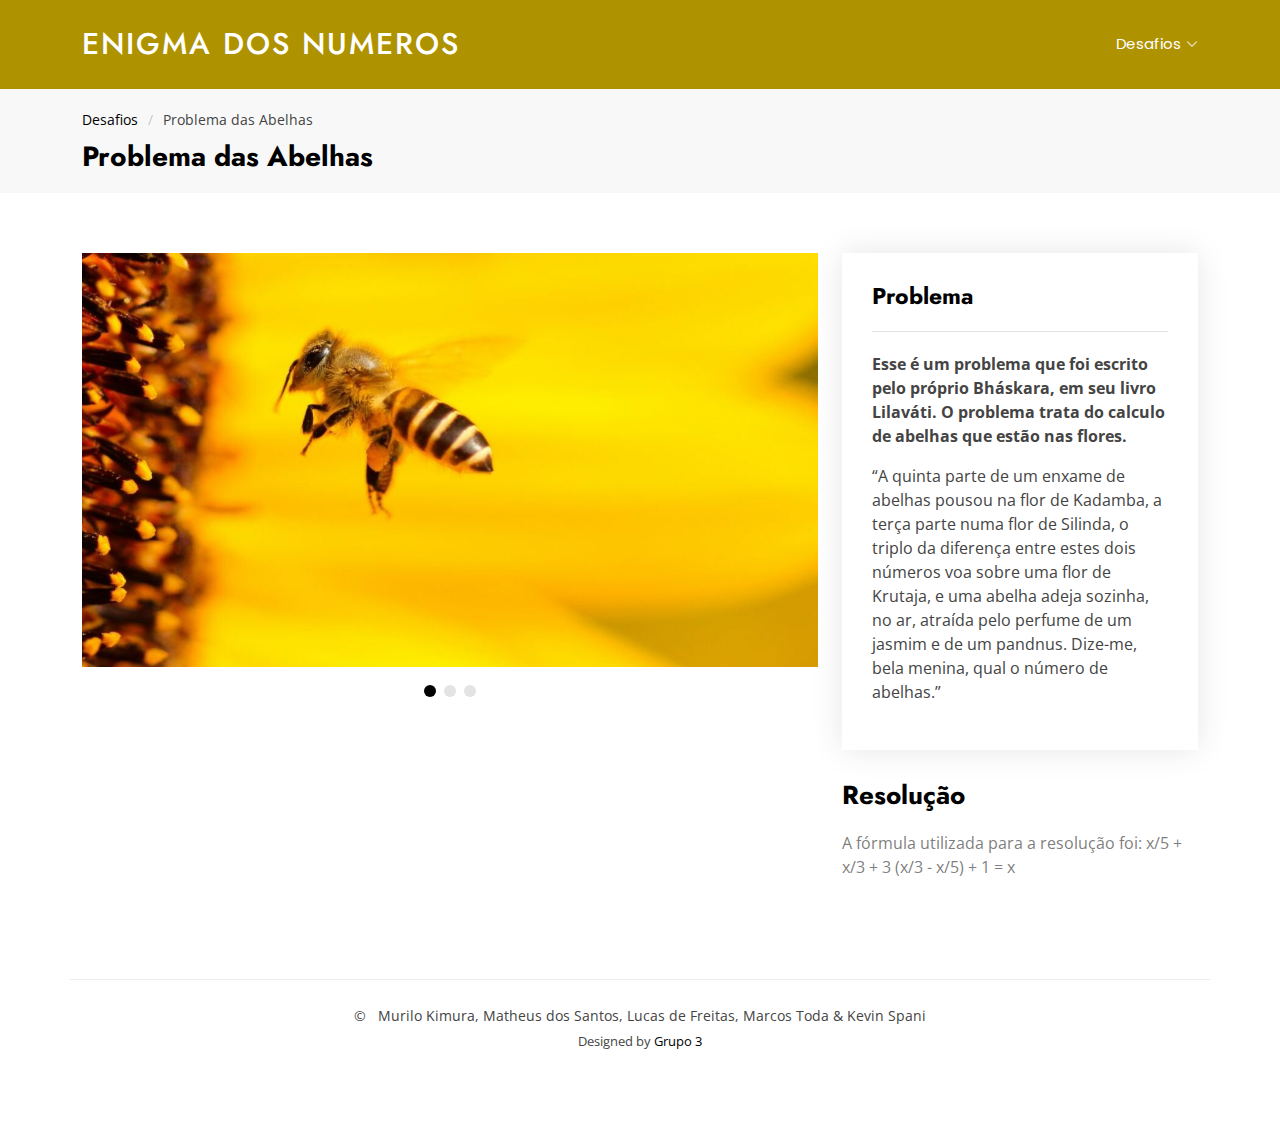
<file: D2.html>
<!DOCTYPE html>
<html lang="en">

<head>
  <meta charset="utf-8">
  <meta content="width=device-width, initial-scale=1.0" name="viewport">
  <title>Desafio 2 - Problema das Abelhas</title>
  <meta name="description" content="">
  <meta name="keywords" content="">

  <!-- Favicons -->
  <link href="assets/img/xd.png" rel="icon">
  <link href="assets/img/apple-touch-icon.png" rel="apple-touch-icon">

  <!-- Fonts -->
  <link href="https://fonts.googleapis.com" rel="preconnect">
  <link href="https://fonts.gstatic.com" rel="preconnect" crossorigin>
  <link href="https://fonts.googleapis.com/css2?family=Open+Sans:ital,wght@0,300;0,400;0,500;0,600;0,700;0,800;1,300;1,400;1,500;1,600;1,700;1,800&family=Poppins:ital,wght@0,100;0,200;0,300;0,400;0,500;0,600;0,700;0,800;0,900;1,100;1,200;1,300;1,400;1,500;1,600;1,700;1,800;1,900&family=Jost:ital,wght@0,100;0,200;0,300;0,400;0,500;0,600;0,700;0,800;0,900;1,100;1,200;1,300;1,400;1,500;1,600;1,700;1,800;1,900&display=swap" rel="stylesheet">

  <!-- Vendor CSS Files -->
  <link href="assets/vendor/bootstrap/css/bootstrap.min.css" rel="stylesheet">
  <link href="assets/vendor/bootstrap-icons/bootstrap-icons.css" rel="stylesheet">
  <link href="assets/vendor/aos/aos.css" rel="stylesheet">
  <link href="assets/vendor/glightbox/css/glightbox.min.css" rel="stylesheet">
  <link href="assets/vendor/swiper/swiper-bundle.min.css" rel="stylesheet">

  <!-- Main CSS File -->
  <link href="assets/css/main.css" rel="stylesheet">

  <!-- =======================================================
  * Template Name: Arsha
  * Template URL: https://bootstrapmade.com/arsha-free-bootstrap-html-template-corporate/
  * Updated: Aug 07 2024 with Bootstrap v5.3.3
  * Author: BootstrapMade.com
  * License: https://bootstrapmade.com/license/
  ======================================================== -->
</head>

<body class="portfolio-details-page">

  <header id="header" class="header d-flex align-items-center sticky-top">
    <div class="container-fluid container-xl position-relative d-flex align-items-center">

      <a href="index.html" class="logo d-flex align-items-center me-auto">
        <!-- Uncomment the line below if you also wish to use an image logo -->
        <!-- <img src="assets/img/logo.png" alt=""> -->
        <h1 class="sitename">Enigma dos Numeros</h1>
      </a>

      <nav id="navmenu" class="navmenu">
        <ul>
      
    
          <!-- <li><a href="#services">Desafios</a></li> -->
          <li class="dropdown"><a href="#services"><span>Desafios</span> <i class="bi bi-chevron-down toggle-dropdown"></i></a>
            <ul>
              <li><a href="D1.html">Desafio 1</a></li>
              <li><a href="D2.html">Desafio 2</a></li>
              <li><a href="D3.html">Desafio 3</a></li>
              <li><a href="D4.html">Desafio 4</a></li>
            </ul>
          </li>

          <!-- <li class="dropdown"><a href="#"><span>Desafios</span> <i class="bi bi-chevron-down toggle-dropdown"></i></a> -->
            <!-- <ul>
              <li><a href="#">Desafio 1</a></li>
              <li><a href="#">Desafio 2</a></li>
              <li><a href="#">Desafio 3</a></li>
              <li><a href="#">Desafio 4</a></li>
            </ul>
          </li> -->
        </ul>
        <i class="mobile-nav-toggle d-xl-none bi bi-list"></i>
      </nav>

    
    </div>
  </header>

      <!-- <a class="btn-getstarted" href="#about">Get Started</a> -->

    </div>
  </header>

  <main class="main">

    <!-- Page Title -->
    <div class="page-title" data-aos="fade">
      <div class="container">
        <nav class="breadcrumbs">
          <ol>
            <li><a href="index.html">Desafios</a></li>
            <li class="current">Problema das Abelhas</li>
          </ol>
        </nav>
        <h1>Problema das Abelhas</h1>
      </div>
    </div><!-- End Page Title -->

    <!-- Portfolio Details Section -->
    <section id="portfolio-details" class="portfolio-details section">

      <div class="container" data-aos="fade-up" data-aos-delay="100">

        <div class="row gy-4">

          <div class="col-lg-8">
            <div class="portfolio-details-slider swiper init-swiper">

              <script type="application/json" class="swiper-config">
                {
                  "loop": true,
                  "speed": 600,
                  "autoplay": {
                    "delay": 5000
                  },
                  "slidesPerView": "auto",
                  "pagination": {
                    "el": ".swiper-pagination",
                    "type": "bullets",
                    "clickable": true
                  }
                }
              </script>

              <div class="swiper-wrapper align-items-center">

                <div class="swiper-slide">
                  <img src="assets/img/30-f1-close-de-uma-abelha-voando-para-polinizar-flores-brancas_0.jpg" alt="">
                </div>


                <div class="swiper-slide">
                  <img src="assets/img/Destaque-abelha.jpg" alt="">
                </div>

                <div class="swiper-slide">
                  <img src="assets/img/super-poder-de-superacao-das-Abelhas-1200x675.jpg" alt="">
                </div>

              </div>
              <div class="swiper-pagination"></div>
            </div>
          </div>

          <div class="col-lg-4">
            <div class="portfolio-info" data-aos="fade-up" data-aos-delay="200">
              <h3>Problema</h3>
              
                <p><strong>Esse é um problema que foi escrito pelo próprio Bháskara, em seu livro Lilaváti. O problema trata do calculo de abelhas que estão nas flores.</strong></p>
                 <p id="italico"> “A quinta parte de um enxame de abelhas pousou na flor de Kadamba, a terça parte numa flor de Silinda, o triplo da diferença entre estes dois números voa sobre uma flor de Krutaja, e uma abelha adeja sozinha, no ar, atraída pelo perfume de um jasmim e de um pandnus. Dize-me, bela menina, qual o número de abelhas.” </p>
              
            </div>
            <div class="portfolio-description" data-aos="fade-up" data-aos-delay="300">
              <h2>Resolução</h2>
              <p>
                A fórmula utilizada para a resolução foi: x/5 + x/3 + 3 (x/3 - x/5) + 1 = x
              </p>            
          </div>


        </div>

      </div>

    </section><!-- /Portfolio Details Section -->

  </main>

  <footer id="footer" class="footer">

    <!-- <div class="footer-newsletter">
      <div class="container">
        <div class="row justify-content-center text-center">
          <div class="col-lg-6">
            <h4>Join Our Newsletter</h4>
            <p>Subscribe to our newsletter and receive the latest news about our products and services!</p>
            <form action="forms/newsletter.php" method="post" class="php-email-form">
              <div class="newsletter-form"><input type="email" name="email"><input type="submit" value="Subscribe"></div>
              <div class="loading">Loading</div>
              <div class="error-message"></div>
              <div class="sent-message">Your subscription request has been sent. Thank you!</div>
            </form>
          </div>
        </div>
      </div>
    </div>

    <div class="container footer-top">
      <div class="row gy-4">
        <div class="col-lg-4 col-md-6 footer-about">
          <a href="index.html" class="d-flex align-items-center">
            <span class="sitename">Arsha</span>
          </a>
          <div class="footer-contact pt-3">
            <p>A108 Adam Street</p>
            <p>New York, NY 535022</p>
            <p class="mt-3"><strong>Phone:</strong> <span>+1 5589 55488 55</span></p>
            <p><strong>Email:</strong> <span>info@example.com</span></p>
          </div>
        </div>

        <div class="col-lg-2 col-md-3 footer-links">
          <h4>Useful Links</h4>
          <ul>
            <li><i class="bi bi-chevron-right"></i> <a href="#">Home</a></li>
            <li><i class="bi bi-chevron-right"></i> <a href="#">About us</a></li>
            <li><i class="bi bi-chevron-right"></i> <a href="#">Services</a></li>
            <li><i class="bi bi-chevron-right"></i> <a href="#">Terms of service</a></li>
          </ul>
        </div>

        <div class="col-lg-2 col-md-3 footer-links">
          <h4>Our Services</h4>
          <ul>
            <li><i class="bi bi-chevron-right"></i> <a href="#">Web Design</a></li>
            <li><i class="bi bi-chevron-right"></i> <a href="#">Web Development</a></li>
            <li><i class="bi bi-chevron-right"></i> <a href="#">Product Management</a></li>
            <li><i class="bi bi-chevron-right"></i> <a href="#">Marketing</a></li>
          </ul>
        </div>

        <div class="col-lg-4 col-md-12">
          <h4>Follow Us</h4>
          <p>Cras fermentum odio eu feugiat lide par naso tierra videa magna derita valies</p>
          <div class="social-links d-flex">
            <a href=""><i class="bi bi-twitter-x"></i></a>
            <a href=""><i class="bi bi-facebook"></i></a>
            <a href=""><i class="bi bi-instagram"></i></a>
            <a href=""><i class="bi bi-linkedin"></i></a>
          </div>
        </div>

      </div>
    </div> -->

    <div class="container copyright text-center mt-4">
      <p>© <span></span> <strong class="px-1 sitename"></strong> <span>Murilo Kimura, Matheus dos Santos, Lucas de Freitas, Marcos Toda & Kevin Spani</span></p>
      <div class="credits">
        Designed by <a href="https://bootstrapmade.com/">Grupo 3</a>
      </div>
    </div>

  </footer>

  <!-- Scroll Top -->
  <a href="#" id="scroll-top" class="scroll-top d-flex align-items-center justify-content-center"><i class="bi bi-arrow-up-short"></i></a>

  <!-- Preloader -->
  <div id="preloader"></div>

  <!-- Vendor JS Files -->
  <script src="assets/vendor/bootstrap/js/bootstrap.bundle.min.js"></script>
  <script src="assets/vendor/php-email-form/validate.js"></script>
  <script src="assets/vendor/aos/aos.js"></script>
  <script src="assets/vendor/glightbox/js/glightbox.min.js"></script>
  <script src="assets/vendor/swiper/swiper-bundle.min.js"></script>
  <script src="assets/vendor/waypoints/noframework.waypoints.js"></script>
  <script src="assets/vendor/imagesloaded/imagesloaded.pkgd.min.js"></script>
  <script src="assets/vendor/isotope-layout/isotope.pkgd.min.js"></script>

  <!-- Main JS File -->
  <script src="assets/js/main.js"></script>

</body>

</html>
</file>
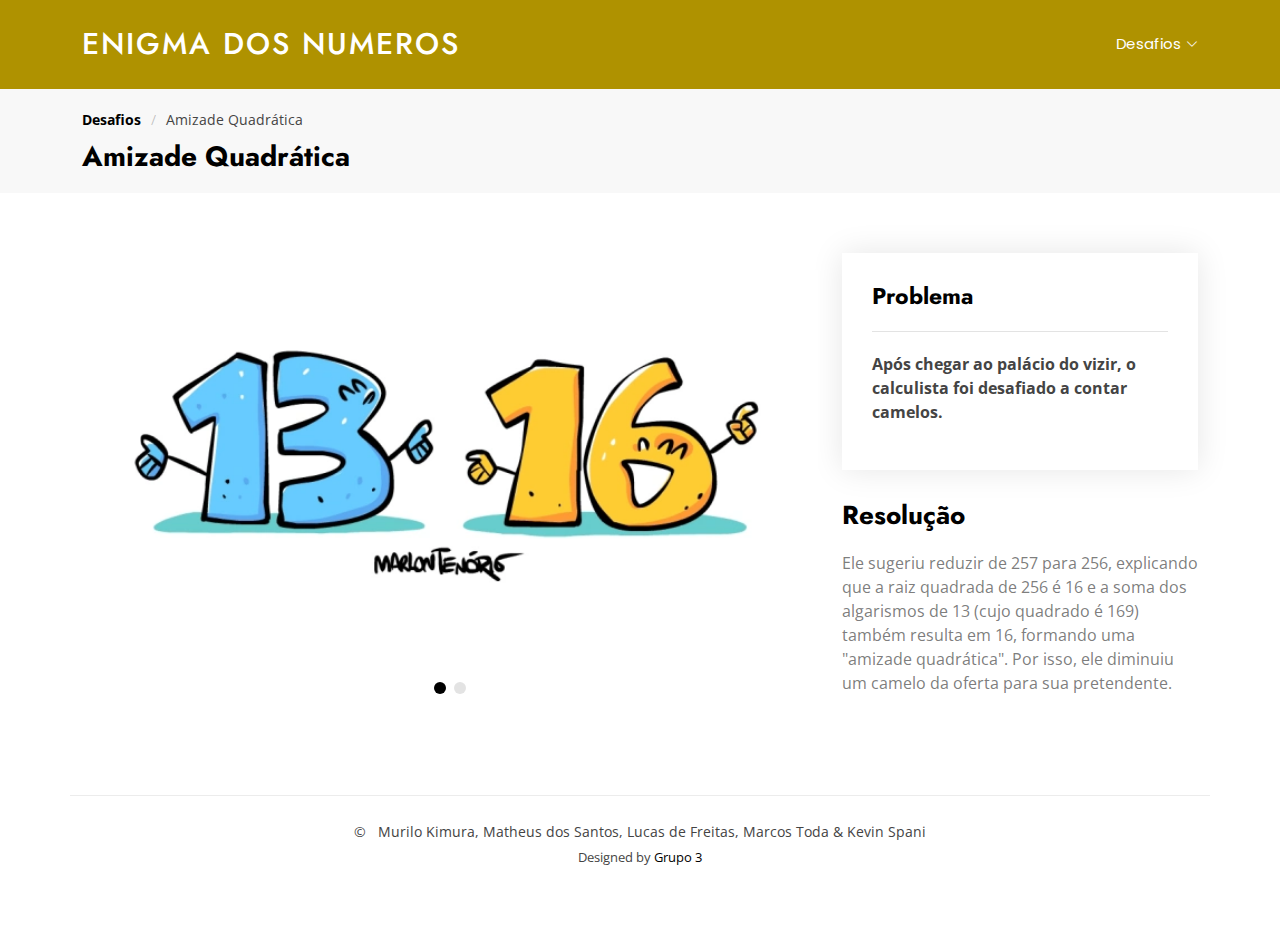
<file: D3.html>
<!DOCTYPE html>
<html lang="en">

<head>
  <meta charset="utf-8">
  <meta content="width=device-width, initial-scale=1.0" name="viewport">
  <title>Desafio 3 - Amizade Quadrática</title>
  <meta name="description" content="">
  <meta name="keywords" content="">

  <!-- Favicons -->
  <link href="assets/img/xd.png" rel="icon">
  <link href="assets/img/apple-touch-icon.png" rel="apple-touch-icon">

  <!-- Fonts -->
  <link href="https://fonts.googleapis.com" rel="preconnect">
  <link href="https://fonts.gstatic.com" rel="preconnect" crossorigin>
  <link href="https://fonts.googleapis.com/css2?family=Open+Sans:ital,wght@0,300;0,400;0,500;0,600;0,700;0,800;1,300;1,400;1,500;1,600;1,700;1,800&family=Poppins:ital,wght@0,100;0,200;0,300;0,400;0,500;0,600;0,700;0,800;0,900;1,100;1,200;1,300;1,400;1,500;1,600;1,700;1,800;1,900&family=Jost:ital,wght@0,100;0,200;0,300;0,400;0,500;0,600;0,700;0,800;0,900;1,100;1,200;1,300;1,400;1,500;1,600;1,700;1,800;1,900&display=swap" rel="stylesheet">

  <!-- Vendor CSS Files -->
  <link href="assets/vendor/bootstrap/css/bootstrap.min.css" rel="stylesheet">
  <link href="assets/vendor/bootstrap-icons/bootstrap-icons.css" rel="stylesheet">
  <link href="assets/vendor/aos/aos.css" rel="stylesheet">
  <link href="assets/vendor/glightbox/css/glightbox.min.css" rel="stylesheet">
  <link href="assets/vendor/swiper/swiper-bundle.min.css" rel="stylesheet">

  <!-- Main CSS File -->
  <link href="assets/css/main.css" rel="stylesheet">

  <!-- =======================================================
  * Template Name: Arsha
  * Template URL: https://bootstrapmade.com/arsha-free-bootstrap-html-template-corporate/
  * Updated: Aug 07 2024 with Bootstrap v5.3.3
  * Author: BootstrapMade.com
  * License: https://bootstrapmade.com/license/
  ======================================================== -->
</head>

<body class="portfolio-details-page">

  <header id="header" class="header d-flex align-items-center sticky-top">
    <div class="container-fluid container-xl position-relative d-flex align-items-center">

      <a href="index.html" class="logo d-flex align-items-center me-auto">
        <!-- Uncomment the line below if you also wish to use an image logo -->
        <!-- <img src="assets/img/logo.png" alt=""> -->
        <h1 class="sitename">Enigma dos Numeros</h1>
      </a>

      <nav id="navmenu" class="navmenu">
        <ul>
      
    
          <!-- <li><a href="#services">Desafios</a></li> -->
          <li class="dropdown"><a href="#services"><span>Desafios</span> <i class="bi bi-chevron-down toggle-dropdown"></i></a>
            <ul>
              <li><a href="D1.html">Desafio 1</a></li>
              <li><a href="D2.html">Desafio 2</a></li>
              <li><a href="D3.html">Desafio 3</a></li>
              <li><a href="D4.html">Desafio 4</a></li>
            </ul>
          </li>

          <!-- <li class="dropdown"><a href="#"><span>Desafios</span> <i class="bi bi-chevron-down toggle-dropdown"></i></a> -->
            <!-- <ul>
              <li><a href="#">Desafio 1</a></li>
              <li><a href="#">Desafio 2</a></li>
              <li><a href="#">Desafio 3</a></li>
              <li><a href="#">Desafio 4</a></li>
            </ul>
          </li> -->
        </ul>
        <i class="mobile-nav-toggle d-xl-none bi bi-list"></i>
      </nav>

    
    </div>
  </header>

      <!-- <a class="btn-getstarted" href="#about">Get Started</a> -->

    </div>
  </header>

  <main class="main">

    <!-- Page Title -->
    <div class="page-title" data-aos="fade">
      <div class="container">
        <nav class="breadcrumbs">
          <ol>
            <li><b><a href="index.html">Desafios</a></b></li>
            <li class="current">Amizade Quadrática</li>
          </ol>
        </nav>
        <h1>Amizade Quadrática</h1>
      </div>
    </div><!-- End Page Title -->

    <!-- Portfolio Details Section -->
    <section id="portfolio-details" class="portfolio-details section">

      <div class="container" data-aos="fade-up" data-aos-delay="100">

        <div class="row gy-4">

          <div class="col-lg-8">
            <div class="portfolio-details-slider swiper init-swiper">

              <script type="application/json" class="swiper-config">
                {
                  "loop": true,
                  "speed": 600,
                  "autoplay": {
                    "delay": 5000
                  },
                  "slidesPerView": "auto",
                  "pagination": {
                    "el": ".swiper-pagination",
                    "type": "bullets",
                    "clickable": true
                  }
                }
              </script>

              <div class="swiper-wrapper align-items-center">

                <div class="swiper-slide">
                 <center> <img  src="assets/img/g6.png" alt="" width="10vw"></center>
                 </div>
                 
                 <div class="swiper-slide">
                 <center> <img  src="assets/img/g7.png" alt="" width="10vw"></center>
                </div>



          

              </div>
              <div class="swiper-pagination"></div>
            </div>
          </div>

          <div class="col-lg-4">
            <div class="portfolio-info" data-aos="fade-up" data-aos-delay="200">
              <h3>Problema</h3>
              
                <p><strong>Após chegar ao palácio do vizir, o calculista foi desafiado a contar camelos. </strong></p>
              
            </div>
            <div class="portfolio-description" data-aos="fade-up" data-aos-delay="300">
              <h2>Resolução</h2>
              <p>
                Ele sugeriu reduzir de 257 para 256, explicando que a raiz quadrada de 256 é 16 e a soma dos algarismos de 13 (cujo quadrado é 169) também resulta em 16, formando uma "amizade quadrática". Por isso, ele diminuiu um camelo da oferta para sua pretendente. 
              </p>
            </div>
          </div>

        </div>

      </div>

    </section><!-- /Portfolio Details Section -->

  </main>

  <footer id="footer" class="footer">

    <!-- <div class="footer-newsletter">
      <div class="container">
        <div class="row justify-content-center text-center">
          <div class="col-lg-6">
            <h4>Join Our Newsletter</h4>
            <p>Subscribe to our newsletter and receive the latest news about our products and services!</p>
            <form action="forms/newsletter.php" method="post" class="php-email-form">
              <div class="newsletter-form"><input type="email" name="email"><input type="submit" value="Subscribe"></div>
              <div class="loading">Loading</div>
              <div class="error-message"></div>
              <div class="sent-message">Your subscription request has been sent. Thank you!</div>
            </form>
          </div>
        </div>
      </div>
    </div>

    <div class="container footer-top">
      <div class="row gy-4">
        <div class="col-lg-4 col-md-6 footer-about">
          <a href="index.html" class="d-flex align-items-center">
            <span class="sitename">Arsha</span>
          </a>
          <div class="footer-contact pt-3">
            <p>A108 Adam Street</p>
            <p>New York, NY 535022</p>
            <p class="mt-3"><strong>Phone:</strong> <span>+1 5589 55488 55</span></p>
            <p><strong>Email:</strong> <span>info@example.com</span></p>
          </div>
        </div>

        <div class="col-lg-2 col-md-3 footer-links">
          <h4>Useful Links</h4>
          <ul>
            <li><i class="bi bi-chevron-right"></i> <a href="#">Home</a></li>
            <li><i class="bi bi-chevron-right"></i> <a href="#">About us</a></li>
            <li><i class="bi bi-chevron-right"></i> <a href="#">Services</a></li>
            <li><i class="bi bi-chevron-right"></i> <a href="#">Terms of service</a></li>
          </ul>
        </div>

        <div class="col-lg-2 col-md-3 footer-links">
          <h4>Our Services</h4>
          <ul>
            <li><i class="bi bi-chevron-right"></i> <a href="#">Web Design</a></li>
            <li><i class="bi bi-chevron-right"></i> <a href="#">Web Development</a></li>
            <li><i class="bi bi-chevron-right"></i> <a href="#">Product Management</a></li>
            <li><i class="bi bi-chevron-right"></i> <a href="#">Marketing</a></li>
          </ul>
        </div>

        <div class="col-lg-4 col-md-12">
          <h4>Follow Us</h4>
          <p>Cras fermentum odio eu feugiat lide par naso tierra videa magna derita valies</p>
          <div class="social-links d-flex">
            <a href=""><i class="bi bi-twitter-x"></i></a>
            <a href=""><i class="bi bi-facebook"></i></a>
            <a href=""><i class="bi bi-instagram"></i></a>
            <a href=""><i class="bi bi-linkedin"></i></a>
          </div>
        </div>

      </div>
    </div> -->

    <div class="container copyright text-center mt-4">
      <p>© <span></span> <strong class="px-1 sitename"></strong> <span>Murilo Kimura, Matheus dos Santos, Lucas de Freitas, Marcos Toda & Kevin Spani</span></p>
      <div class="credits">
        Designed by <a href="https://bootstrapmade.com/">Grupo 3</a>
      </div>
    </div>

  </footer>

  <!-- Scroll Top -->
  <a href="#" id="scroll-top" class="scroll-top d-flex align-items-center justify-content-center"><i class="bi bi-arrow-up-short"></i></a>

  <!-- Preloader -->
  <div id="preloader"></div>

  <!-- Vendor JS Files -->
  <script src="assets/vendor/bootstrap/js/bootstrap.bundle.min.js"></script>
  <script src="assets/vendor/php-email-form/validate.js"></script>
  <script src="assets/vendor/aos/aos.js"></script>
  <script src="assets/vendor/glightbox/js/glightbox.min.js"></script>
  <script src="assets/vendor/swiper/swiper-bundle.min.js"></script>
  <script src="assets/vendor/waypoints/noframework.waypoints.js"></script>
  <script src="assets/vendor/imagesloaded/imagesloaded.pkgd.min.js"></script>
  <script src="assets/vendor/isotope-layout/isotope.pkgd.min.js"></script>

  <!-- Main JS File -->
  <script src="assets/js/main.js"></script>

</body>

</html>
</file>
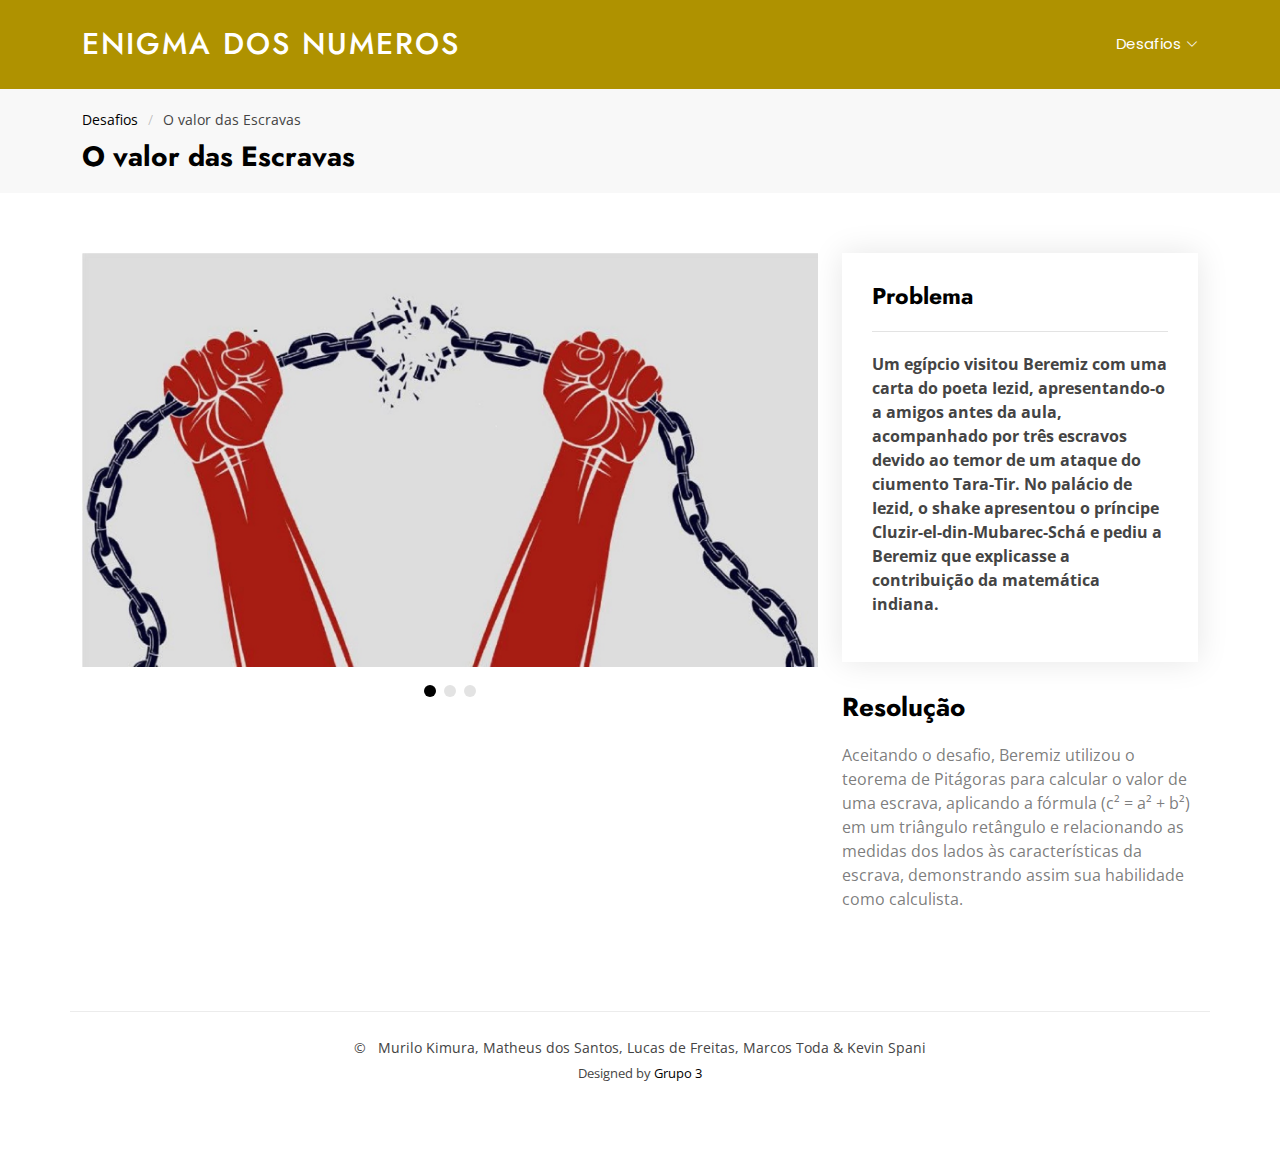
<file: D4.html>
<!DOCTYPE html>
<html lang="en">

<head>
  <meta charset="utf-8">
  <meta content="width=device-width, initial-scale=1.0" name="viewport">
  <title>Desafio 1 - Tigre e Chacal</title>
  <meta name="description" content="">
  <meta name="keywords" content="">

  <!-- Favicons -->
  <link href="assets/img/xd.png" rel="icon">
  <link href="assets/img/apple-touch-icon.png" rel="apple-touch-icon">

  <!-- Fonts -->
  <link href="https://fonts.googleapis.com" rel="preconnect">
  <link href="https://fonts.gstatic.com" rel="preconnect" crossorigin>
  <link href="https://fonts.googleapis.com/css2?family=Open+Sans:ital,wght@0,300;0,400;0,500;0,600;0,700;0,800;1,300;1,400;1,500;1,600;1,700;1,800&family=Poppins:ital,wght@0,100;0,200;0,300;0,400;0,500;0,600;0,700;0,800;0,900;1,100;1,200;1,300;1,400;1,500;1,600;1,700;1,800;1,900&family=Jost:ital,wght@0,100;0,200;0,300;0,400;0,500;0,600;0,700;0,800;0,900;1,100;1,200;1,300;1,400;1,500;1,600;1,700;1,800;1,900&display=swap" rel="stylesheet">

  <!-- Vendor CSS Files -->
  <link href="assets/vendor/bootstrap/css/bootstrap.min.css" rel="stylesheet">
  <link href="assets/vendor/bootstrap-icons/bootstrap-icons.css" rel="stylesheet">
  <link href="assets/vendor/aos/aos.css" rel="stylesheet">
  <link href="assets/vendor/glightbox/css/glightbox.min.css" rel="stylesheet">
  <link href="assets/vendor/swiper/swiper-bundle.min.css" rel="stylesheet">

  <!-- Main CSS File -->
  <link href="assets/css/main.css" rel="stylesheet">

  <!-- =======================================================
  * Template Name: Arsha
  * Template URL: https://bootstrapmade.com/arsha-free-bootstrap-html-template-corporate/
  * Updated: Aug 07 2024 with Bootstrap v5.3.3
  * Author: BootstrapMade.com
  * License: https://bootstrapmade.com/license/
  ======================================================== -->
</head>

<body class="portfolio-details-page">

  <header id="header" class="header d-flex align-items-center sticky-top">
    <div class="container-fluid container-xl position-relative d-flex align-items-center">

      <a href="index.html" class="logo d-flex align-items-center me-auto">
        <!-- Uncomment the line below if you also wish to use an image logo -->
        <!-- <img src="assets/img/logo.png" alt=""> -->
        <h1 class="sitename">Enigma dos Numeros</h1>
      </a>

      <nav id="navmenu" class="navmenu">
        <ul>
      
    
          <!-- <li><a href="#services">Desafios</a></li> -->
          <li class="dropdown"><a href="#services"><span>Desafios</span> <i class="bi bi-chevron-down toggle-dropdown"></i></a>
            <ul>
              <li><a href="D1.html">Desafio 1</a></li>
              <li><a href="D2.html">Desafio 2</a></li>
              <li><a href="D3.html">Desafio 3</a></li>
              <li><a href="D4.html">Desafio 4</a></li>
            </ul>
          </li>

          <!-- <li class="dropdown"><a href="#"><span>Desafios</span> <i class="bi bi-chevron-down toggle-dropdown"></i></a> -->
            <!-- <ul>
              <li><a href="#">Desafio 1</a></li>
              <li><a href="#">Desafio 2</a></li>
              <li><a href="#">Desafio 3</a></li>
              <li><a href="#">Desafio 4</a></li>
            </ul>
          </li> -->
        </ul>
        <i class="mobile-nav-toggle d-xl-none bi bi-list"></i>
      </nav>

    
    </div>
  </header>

      <!-- <a class="btn-getstarted" href="#about">Get Started</a> -->

    </div>
  </header>

  <main class="main">

    <!-- Page Title -->
    <div class="page-title" data-aos="fade">
      <div class="container">
        <nav class="breadcrumbs">
          <ol>
            <li><a href="index.html">Desafios</a></li>
            <li class="current">O valor das Escravas</li>
          </ol>
        </nav>
        <h1>O valor das Escravas</h1>
      </div>
    </div><!-- End Page Title -->

    <!-- Portfolio Details Section -->
    <section id="portfolio-details" class="portfolio-details section">

      <div class="container" data-aos="fade-up" data-aos-delay="100">

        <div class="row gy-4">

          <div class="col-lg-8">
            <div class="portfolio-details-slider swiper init-swiper">

              <script type="application/json" class="swiper-config">
                {
                  "loop": true,
                  "speed": 600,
                  "autoplay": {
                    "delay": 5000
                  },
                  "slidesPerView": "auto",
                  "pagination": {
                    "el": ".swiper-pagination",
                    "type": "bullets",
                    "clickable": true
                  }
                }
              </script>

              <div class="swiper-wrapper align-items-center">

                <div class="swiper-slide">
                  <img src="assets/img/escravo.jpg" alt="">
                </div>

                <div class="swiper-slide">
                  <img src="assets/img/pitagoras.jpg" alt="">
                </div>

                <div class="swiper-slide">
                  <img src="assets/img/formula.png" alt="">
                </div>

          

              </div>
              <div class="swiper-pagination"></div>
            </div>
          </div>

          <div class="col-lg-4">
            <div class="portfolio-info" data-aos="fade-up" data-aos-delay="200">
              <h3>Problema</h3>
              
                <p><strong>Um egípcio visitou Beremiz com uma carta do poeta Iezid, apresentando-o a amigos antes da aula, acompanhado por três escravos devido ao temor de um ataque do ciumento Tara-Tir. No palácio de Iezid, o shake apresentou o príncipe Cluzir-el-din-Mubarec-Schá e pediu a Beremiz que explicasse a contribuição da matemática indiana.</strong></p>
              
            </div>
            <div class="portfolio-description" data-aos="fade-up" data-aos-delay="300">
              <h2>Resolução</h2>
              <p>
                Aceitando o desafio, Beremiz utilizou o teorema de Pitágoras para calcular o valor de uma escrava, aplicando a fórmula (c² = a² + b²) em um triângulo retângulo e relacionando as medidas dos lados às características da escrava, demonstrando assim sua habilidade como calculista.
              </p>
            </div>
          </div>

        </div>

      </div>

    </section><!-- /Portfolio Details Section -->

  </main>

  <footer id="footer" class="footer">

    <!-- <div class="footer-newsletter">
      <div class="container">
        <div class="row justify-content-center text-center">
          <div class="col-lg-6">
            <h4>Join Our Newsletter</h4>
            <p>Subscribe to our newsletter and receive the latest news about our products and services!</p>
            <form action="forms/newsletter.php" method="post" class="php-email-form">
              <div class="newsletter-form"><input type="email" name="email"><input type="submit" value="Subscribe"></div>
              <div class="loading">Loading</div>
              <div class="error-message"></div>
              <div class="sent-message">Your subscription request has been sent. Thank you!</div>
            </form>
          </div>
        </div>
      </div>
    </div>

    <div class="container footer-top">
      <div class="row gy-4">
        <div class="col-lg-4 col-md-6 footer-about">
          <a href="index.html" class="d-flex align-items-center">
            <span class="sitename">Arsha</span>
          </a>
          <div class="footer-contact pt-3">
            <p>A108 Adam Street</p>
            <p>New York, NY 535022</p>
            <p class="mt-3"><strong>Phone:</strong> <span>+1 5589 55488 55</span></p>
            <p><strong>Email:</strong> <span>info@example.com</span></p>
          </div>
        </div>

        <div class="col-lg-2 col-md-3 footer-links">
          <h4>Useful Links</h4>
          <ul>
            <li><i class="bi bi-chevron-right"></i> <a href="#">Home</a></li>
            <li><i class="bi bi-chevron-right"></i> <a href="#">About us</a></li>
            <li><i class="bi bi-chevron-right"></i> <a href="#">Services</a></li>
            <li><i class="bi bi-chevron-right"></i> <a href="#">Terms of service</a></li>
          </ul>
        </div>

        <div class="col-lg-2 col-md-3 footer-links">
          <h4>Our Services</h4>
          <ul>
            <li><i class="bi bi-chevron-right"></i> <a href="#">Web Design</a></li>
            <li><i class="bi bi-chevron-right"></i> <a href="#">Web Development</a></li>
            <li><i class="bi bi-chevron-right"></i> <a href="#">Product Management</a></li>
            <li><i class="bi bi-chevron-right"></i> <a href="#">Marketing</a></li>
          </ul>
        </div>

        <div class="col-lg-4 col-md-12">
          <h4>Follow Us</h4>
          <p>Cras fermentum odio eu feugiat lide par naso tierra videa magna derita valies</p>
          <div class="social-links d-flex">
            <a href=""><i class="bi bi-twitter-x"></i></a>
            <a href=""><i class="bi bi-facebook"></i></a>
            <a href=""><i class="bi bi-instagram"></i></a>
            <a href=""><i class="bi bi-linkedin"></i></a>
          </div>
        </div>

      </div>
    </div> -->

    <div class="container copyright text-center mt-4">
      <p>© <span></span> <strong class="px-1 sitename"></strong> <span>Murilo Kimura, Matheus dos Santos, Lucas de Freitas, Marcos Toda & Kevin Spani</span></p>
      <div class="credits">
        Designed by <a href="https://bootstrapmade.com/">Grupo 3</a>
      </div>
    </div>

  </footer>

  <!-- Scroll Top -->
  <a href="#" id="scroll-top" class="scroll-top d-flex align-items-center justify-content-center"><i class="bi bi-arrow-up-short"></i></a>

  <!-- Preloader -->
  <div id="preloader"></div>

  <!-- Vendor JS Files -->
  <script src="assets/vendor/bootstrap/js/bootstrap.bundle.min.js"></script>
  <script src="assets/vendor/php-email-form/validate.js"></script>
  <script src="assets/vendor/aos/aos.js"></script>
  <script src="assets/vendor/glightbox/js/glightbox.min.js"></script>
  <script src="assets/vendor/swiper/swiper-bundle.min.js"></script>
  <script src="assets/vendor/waypoints/noframework.waypoints.js"></script>
  <script src="assets/vendor/imagesloaded/imagesloaded.pkgd.min.js"></script>
  <script src="assets/vendor/isotope-layout/isotope.pkgd.min.js"></script>

  <!-- Main JS File -->
  <script src="assets/js/main.js"></script>

</body>

</html>
</file>
<file: assets/css/main.css>
/**
* Template Name: Arsha
* Template URL: https://bootstrapmade.com/arsha-free-bootstrap-html-template-corporate/
* Updated: Aug 07 2024 with Bootstrap v5.3.3
* Author: BootstrapMade.com
* License: https://bootstrapmade.com/license/
*/

/*--------------------------------------------------------------
# Font & Color Variables
# Help: https://bootstrapmade.com/color-system/
--------------------------------------------------------------*/
/* Fonts */
:root {
  --default-font: "Open Sans",  system-ui, -apple-system, "Segoe UI", Roboto, "Helvetica Neue", Arial, "Noto Sans", "Liberation Sans", sans-serif, "Apple Color Emoji", "Segoe UI Emoji", "Segoe UI Symbol", "Noto Color Emoji";
  --heading-font: "Jost",  sans-serif;
  --nav-font: "Poppins",  sans-serif;
}

/* Global Colors - The following color variables are used throughout the website. Updating them here will change the color scheme of the entire website */
:root { 
  --background-color: #ffffff; /* Background color for the entire website, including individual sections */
  --default-color: #444444; /* Default color used for the majority of the text content across the entire website */
  --heading-color: #000000; /* Color for headings, subheadings and title throughout the website */
  --accent-color: #000000; /* Accent color that represents your brand on the website. It's used for buttons, links, and other elements that need to stand out */
  --surface-color: #ffffff; /* The surface color is used as a background of boxed elements within sections, such as cards, icon boxes, or other elements that require a visual separation from the global background. */
  --contrast-color: #ffffff; /* Contrast color for text, ensuring readability against backgrounds of accent, heading, or default colors. */
}

/* Nav Menu Colors - The following color variables are used specifically for the navigation menu. They are separate from the global colors to allow for more customization options */
:root {
  --nav-color: #ffffff;  /* The default color of the main navmenu links */
  --nav-hover-color: #000000; /* Applied to main navmenu links when they are hovered over or active */
  --nav-mobile-background-color: #ffffff; /* Used as the background color for mobile navigation menu */
  --nav-dropdown-background-color: #ffffff; /* Used as the background color for dropdown items that appear when hovering over primary navigation items */
  --nav-dropdown-color: #444444; /* Used for navigation links of the dropdown items in the navigation menu. */
  --nav-dropdown-hover-color: #000000; /* Similar to --nav-hover-color, this color is applied to dropdown navigation links when they are hovered over. */
}

/* Color Presets - These classes override global colors when applied to any section or element, providing reuse of the sam color scheme. */

.light-background {
  --background-color: #f5f6f8;
  --surface-color: #ffffff;
}

.dark-background {
  --background-color: #af9200;
  --default-color: #000000;
  --heading-color: #ffffff;
  --surface-color: #af9200;
  --contrast-color: #ffffff;
}

/* Smooth scroll */
:root {
  scroll-behavior: smooth;
}

/*--------------------------------------------------------------
# General Styling & Shared Classes
--------------------------------------------------------------*/
body {
  color: var(--default-color);
  background-color: var(--background-color);
  font-family: var(--default-font);
}

a {
  color: var(--accent-color);
  text-decoration: none;
  transition: 0.3s;
}

a:hover {
  color: color-mix(in srgb, var(--accent-color), transparent 25%);
  text-decoration: none;
}

h1,
h2,
h3,
h4,
h5,
h6 {
  color: var(--heading-color);
  font-family: var(--heading-font);
}

/* PHP Email Form Messages
------------------------------*/
.php-email-form .error-message {
  display: none;
  background: #df1529;
  color: #ffffff;
  text-align: left;
  padding: 15px;
  margin-bottom: 24px;
  font-weight: 600;
}

.php-email-form .sent-message {
  display: none;
  color: #ffffff;
  background: #059652;
  text-align: center;
  padding: 15px;
  margin-bottom: 24px;
  font-weight: 600;
}

.php-email-form .loading {
  display: none;
  background: var(--surface-color);
  text-align: center;
  padding: 15px;
  margin-bottom: 24px;
}

.php-email-form .loading:before {
  content: "";
  display: inline-block;
  border-radius: 50%;
  width: 24px;
  height: 24px;
  margin: 0 10px -6px 0;
  border: 3px solid var(--accent-color);
  border-top-color: var(--surface-color);
  animation: php-email-form-loading 1s linear infinite;
}

@keyframes php-email-form-loading {
  0% {
    transform: rotate(0deg);
  }

  100% {
    transform: rotate(360deg);
  }
}

/*--------------------------------------------------------------
# Global Header
--------------------------------------------------------------*/
.header {
  --background-color: #af9200;
  --heading-color: #ffffff;
  color: var(--default-color);
  background-color: var(--background-color);
  padding: 15px 0;
  transition: all 0.5s;
  z-index: 997;
}

.header .logo {
  line-height: 1;
}

.header .logo img {
  max-height: 36px;
  margin-right: 8px;
}

.header .logo h1 {
  font-size: 30px;
  margin: 0;
  font-weight: 500;
  color: var(--heading-color);
  letter-spacing: 2px;
  text-transform: uppercase;
}

.header .btn-getstarted,
.header .btn-getstarted:focus {
  color: var(--contrast-color);
  background: var(--accent-color);
  font-size: 14px;
  padding: 8px 25px;
  margin: 0 0 0 30px;
  border-radius: 50px;
  transition: 0.3s;
}

.header .btn-getstarted:hover,
.header .btn-getstarted:focus:hover {
  color: var(--contrast-color);
  background: color-mix(in srgb, var(--accent-color), transparent 15%);
}

@media (max-width: 1200px) {
  .header .logo {
    order: 1;
  }

  .header .btn-getstarted {
    order: 2;
    margin: 0 15px 0 0;
    padding: 6px 15px;
  }

  .header .navmenu {
    order: 3;
  }
}

/* Index Page Header
------------------------------*/
.index-page .header {
  --background-color: rgba(255, 255, 255, 0);
  --heading-color: #ffffff;
  --nav-color: #ffffff;
}

/* Index Page Header on Scroll
------------------------------*/
.index-page.scrolled .header {
  --background-color: #af9200;
}

/*--------------------------------------------------------------
# Navigation Menu
--------------------------------------------------------------*/
/* Desktop Navigation */
@media (min-width: 1200px) {
  .navmenu {
    padding: 0;
  }

  .navmenu ul {
    margin: 0;
    padding: 0;
    display: flex;
    list-style: none;
    align-items: center;
  }

  .navmenu li {
    position: relative;
  }

  .navmenu a,
  .navmenu a:focus {
    color: var(--nav-color);
    padding: 18px 15px;
    font-size: 15px;
    font-family: var(--nav-font);
    font-weight: 400;
    display: flex;
    align-items: center;
    justify-content: space-between;
    white-space: nowrap;
    transition: 0.3s;
  }

  .navmenu a i,
  .navmenu a:focus i {
    font-size: 12px;
    line-height: 0;
    margin-left: 5px;
    transition: 0.3s;
  }

  .navmenu li:last-child a {
    padding-right: 0;
  }

  .navmenu li:hover>a,
  .navmenu .active,
  .navmenu .active:focus {
    color: var(--nav-hover-color);
  }

  .navmenu .dropdown ul {
    margin: 0;
    padding: 10px 0;
    background: var(--nav-dropdown-background-color);
    display: block;
    position: absolute;
    visibility: hidden;
    left: 14px;
    top: 130%;
    opacity: 0;
    transition: 0.3s;
    border-radius: 4px;
    z-index: 99;
    box-shadow: 0px 0px 30px rgba(0, 0, 0, 0.1);
  }

  .navmenu .dropdown ul li {
    min-width: 200px;
  }

  .navmenu .dropdown ul a {
    padding: 10px 20px;
    font-size: 15px;
    text-transform: none;
    color: var(--nav-dropdown-color);
  }

  .navmenu .dropdown ul a i {
    font-size: 12px;
  }

  .navmenu .dropdown ul a:hover,
  .navmenu .dropdown ul .active:hover,
  .navmenu .dropdown ul li:hover>a {
    color: var(--nav-dropdown-hover-color);
  }

  .navmenu .dropdown:hover>ul {
    opacity: 1;
    top: 100%;
    visibility: visible;
  }

  .navmenu .dropdown .dropdown ul {
    top: 0;
    left: -90%;
    visibility: hidden;
  }

  .navmenu .dropdown .dropdown:hover>ul {
    opacity: 1;
    top: 0;
    left: -100%;
    visibility: visible;
  }

  .navmenu .megamenu {
    position: static;
  }

  .navmenu .megamenu ul {
    margin: 0;
    padding: 10px;
    background: var(--nav-dropdown-background-color);
    box-shadow: 0px 0px 20px rgba(0, 0, 0, 0.1);
    position: absolute;
    top: 130%;
    left: 0;
    right: 0;
    visibility: hidden;
    opacity: 0;
    display: flex;
    transition: 0.3s;
    border-radius: 4px;
    z-index: 99;
  }

  .navmenu .megamenu ul li {
    flex: 1;
  }

  .navmenu .megamenu ul li a,
  .navmenu .megamenu ul li:hover>a {
    padding: 10px 20px;
    font-size: 15px;
    color: var(--nav-dropdown-color);
  }

  .navmenu .megamenu ul li a:hover,
  .navmenu .megamenu ul li .active,
  .navmenu .megamenu ul li .active:hover {
    color: var(--nav-dropdown-hover-color);
  }

  .navmenu .megamenu:hover>ul {
    opacity: 1;
    top: 100%;
    visibility: visible;
  }

  .navmenu .dd-box-shadow {
    box-shadow: 0px 0px 30px rgba(0, 0, 0, 0.1);
  }
}

/* Mobile Navigation */
@media (max-width: 1199px) {
  .mobile-nav-toggle {
    color: var(--nav-color);
    font-size: 28px;
    line-height: 0;
    margin-right: 10px;
    cursor: pointer;
    transition: color 0.3s;
  }

  .navmenu {
    padding: 0;
    z-index: 9997;
  }

  .navmenu ul {
    display: none;
    list-style: none;
    position: absolute;
    inset: 60px 20px 20px 20px;
    padding: 10px 0;
    margin: 0;
    border-radius: 6px;
    background-color: var(--nav-mobile-background-color);
    overflow-y: auto;
    transition: 0.3s;
    z-index: 9998;
    box-shadow: 0px 0px 30px rgba(0, 0, 0, 0.1);
  }

  .navmenu a,
  .navmenu a:focus {
    color: var(--nav-dropdown-color);
    padding: 10px 20px;
    font-family: var(--nav-font);
    font-size: 17px;
    font-weight: 500;
    display: flex;
    align-items: center;
    justify-content: space-between;
    white-space: nowrap;
    transition: 0.3s;
  }

  .navmenu a i,
  .navmenu a:focus i {
    font-size: 12px;
    line-height: 0;
    margin-left: 5px;
    width: 30px;
    height: 30px;
    display: flex;
    align-items: center;
    justify-content: center;
    border-radius: 50%;
    transition: 0.3s;
    background-color: color-mix(in srgb, var(--accent-color), transparent 90%);
  }

  .navmenu a i:hover,
  .navmenu a:focus i:hover {
    background-color: var(--accent-color);
    color: var(--contrast-color);
  }

  .navmenu a:hover,
  .navmenu .active,
  .navmenu .active:focus {
    color: var(--nav-dropdown-hover-color);
  }

  .navmenu .active i,
  .navmenu .active:focus i {
    background-color: var(--accent-color);
    color: var(--contrast-color);
    transform: rotate(180deg);
  }

  .navmenu .dropdown ul {
    position: static;
    display: none;
    z-index: 99;
    padding: 10px 0;
    margin: 10px 20px;
    background-color: var(--nav-dropdown-background-color);
    border: 1px solid color-mix(in srgb, var(--default-color), transparent 90%);
    box-shadow: none;
    transition: all 0.5s ease-in-out;
  }

  .navmenu .dropdown ul ul {
    background-color: rgba(33, 37, 41, 0.1);
  }

  .navmenu .dropdown>.dropdown-active {
    display: block;
    background-color: rgba(33, 37, 41, 0.03);
  }

  .mobile-nav-active {
    overflow: hidden;
  }

  .mobile-nav-active .mobile-nav-toggle {
    color: #fff;
    position: absolute;
    font-size: 32px;
    top: 15px;
    right: 15px;
    margin-right: 0;
    z-index: 9999;
  }

  .mobile-nav-active .navmenu {
    position: fixed;
    overflow: hidden;
    inset: 0;
    background: rgba(33, 37, 41, 0.8);
    transition: 0.3s;
  }

  .mobile-nav-active .navmenu>ul {
    display: block;
  }
}

/*--------------------------------------------------------------
# Global Footer
--------------------------------------------------------------*/
.footer {
  color: var(--default-color);
  background-color: var(--background-color);
  font-size: 14px;
  padding-bottom: 50px;
  position: relative;
}

.footer .footer-newsletter {
  background-color: color-mix(in srgb, var(--heading-color), transparent 95%);
  padding: 50px 0;
}

.footer .footer-newsletter h4 {
  font-size: 24px;
}

.footer .footer-newsletter .newsletter-form {
  margin-top: 30px;
  margin-bottom: 15px;
  padding: 6px 8px;
  position: relative;
  background-color: color-mix(in srgb, var(--background-color), transparent 50%);
  border: 1px solid color-mix(in srgb, var(--default-color), transparent 90%);
  box-shadow: 0px 2px 25px rgba(0, 0, 0, 0.1);
  display: flex;
  transition: 0.3s;
  border-radius: 50px;
}

.footer .footer-newsletter .newsletter-form:focus-within {
  border-color: var(--accent-color);
}

.footer .footer-newsletter .newsletter-form input[type=email] {
  border: 0;
  padding: 4px;
  width: 100%;
  background-color: color-mix(in srgb, var(--background-color), transparent 50%);
  color: var(--default-color);
}

.footer .footer-newsletter .newsletter-form input[type=email]:focus-visible {
  outline: none;
}

.footer .footer-newsletter .newsletter-form input[type=submit] {
  border: 0;
  font-size: 16px;
  padding: 0 20px;
  margin: -7px -8px -7px 0;
  background: var(--accent-color);
  color: var(--contrast-color);
  transition: 0.3s;
  border-radius: 50px;
}

.footer .footer-newsletter .newsletter-form input[type=submit]:hover {
  background: color-mix(in srgb, var(--accent-color), transparent 20%);
}

.footer .footer-top {
  padding-top: 50px;
}

.footer .social-links a {
  display: flex;
  align-items: center;
  justify-content: center;
  width: 40px;
  height: 40px;
  border-radius: 50%;
  border: 1px solid color-mix(in srgb, var(--default-color), transparent 50%);
  font-size: 16px;
  color: color-mix(in srgb, var(--default-color), transparent 20%);
  margin-right: 10px;
  transition: 0.3s;
}

.footer .social-links a:hover {
  color: var(--accent-color);
  border-color: var(--accent-color);
}

.footer h4 {
  font-size: 16px;
  font-weight: bold;
  position: relative;
  padding-bottom: 12px;
}

.footer .footer-links {
  margin-bottom: 30px;
}

.footer .footer-links ul {
  list-style: none;
  padding: 0;
  margin: 0;
}

.footer .footer-links ul i {
  margin-right: 3px;
  font-size: 12px;
  line-height: 0;
  color: var(--accent-color);
}

.footer .footer-links ul li {
  padding: 10px 0;
  display: flex;
  align-items: center;
}

.footer .footer-links ul li:first-child {
  padding-top: 0;
}

.footer .footer-links ul a {
  display: inline-block;
  color: color-mix(in srgb, var(--default-color), transparent 20%);
  line-height: 1;
}

.footer .footer-links ul a:hover {
  color: var(--accent-color);
}

.footer .footer-about a {
  color: var(--heading-color);
  font-size: 28px;
  font-weight: 600;
  text-transform: uppercase;
  font-family: var(--heading-font);
}

.footer .footer-contact p {
  margin-bottom: 5px;
}

.footer .copyright {
  padding-top: 25px;
  padding-bottom: 25px;
  border-top: 1px solid color-mix(in srgb, var(--default-color), transparent 90%);
}

.footer .copyright p {
  margin-bottom: 0;
}

.footer .credits {
  margin-top: 6px;
  font-size: 13px;
}

/*--------------------------------------------------------------
# Preloader
--------------------------------------------------------------*/
#preloader {
  position: fixed;
  inset: 0;
  z-index: 999999;
  overflow: hidden;
  background: var(--background-color);
  transition: all 0.6s ease-out;
}

#preloader:before {
  content: "";
  position: fixed;
  top: calc(50% - 30px);
  left: calc(50% - 30px);
  border: 6px solid #ffffff;
  border-color: var(--accent-color) transparent var(--accent-color) transparent;
  border-radius: 50%;
  width: 60px;
  height: 60px;
  animation: animate-preloader 1.5s linear infinite;
}

@keyframes animate-preloader {
  0% {
    transform: rotate(0deg);
  }

  100% {
    transform: rotate(360deg);
  }
}

/*--------------------------------------------------------------
# Scroll Top Button
--------------------------------------------------------------*/
.scroll-top {
  position: fixed;
  visibility: hidden;
  opacity: 0;
  right: 15px;
  bottom: -15px;
  z-index: 99999;
  background-color: var(--accent-color);
  width: 44px;
  height: 44px;
  border-radius: 50px;
  transition: all 0.4s;
}

.scroll-top i {
  font-size: 24px;
  color: var(--contrast-color);
  line-height: 0;
}

.scroll-top:hover {
  background-color: color-mix(in srgb, var(--accent-color), transparent 20%);
  color: var(--contrast-color);
}

.scroll-top.active {
  visibility: visible;
  opacity: 1;
  bottom: 15px;
}

/*--------------------------------------------------------------
# Disable aos animation delay on mobile devices
--------------------------------------------------------------*/
@media screen and (max-width: 768px) {
  [data-aos-delay] {
    transition-delay: 0 !important;
  }
}

/*--------------------------------------------------------------
# Global Page Titles & Breadcrumbs
--------------------------------------------------------------*/
.page-title {
  --background-color: color-mix(in srgb, var(--default-color), transparent 96%);
  color: var(--default-color);
  background-color: var(--background-color);
  padding: 20px 0;
  position: relative;
}

.page-title h1 {
  font-size: 28px;
  font-weight: 700;
  margin: 0;
}

.page-title .breadcrumbs ol {
  display: flex;
  flex-wrap: wrap;
  list-style: none;
  padding: 0 0 10px 0;
  margin: 0;
  font-size: 14px;
}

.page-title .breadcrumbs ol li+li {
  padding-left: 10px;
}

.page-title .breadcrumbs ol li+li::before {
  content: "/";
  display: inline-block;
  padding-right: 10px;
  color: color-mix(in srgb, var(--default-color), transparent 70%);
}

/*--------------------------------------------------------------
# Global Sections
--------------------------------------------------------------*/
section,
.section {
  color: var(--default-color);
  background-color: var(--background-color);
  padding: 60px 0;
  scroll-margin-top: 88px;
  overflow: clip;
}

@media (max-width: 1199px) {

  section,
  .section {
    scroll-margin-top: 66px;
  }
}

/*--------------------------------------------------------------
# Global Section Titles
--------------------------------------------------------------*/
.section-title {
  text-align: center;
  padding-bottom: 60px;
  position: relative;
}

.section-title h2 {
  font-size: 32px;
  font-weight: 700;
  margin-bottom: 20px;
  padding-bottom: 20px;
  text-transform: uppercase;
  position: relative;
}

.section-title h2:before {
  content: "";
  position: absolute;
  display: block;
  width: 160px;
  height: 1px;
  background: color-mix(in srgb, var(--default-color), transparent 60%);
  left: 0;
  right: 0;
  bottom: 1px;
  margin: auto;
}

.section-title h2::after {
  content: "";
  position: absolute;
  display: block;
  width: 60px;
  height: 3px;
  background: var(--accent-color);
  left: 0;
  right: 0;
  bottom: 0;
  margin: auto;
}

.section-title p {
  margin-bottom: 0;
}

/*--------------------------------------------------------------
# Hero Section
--------------------------------------------------------------*/
.hero {
  width: 100%;
  min-height: 80vh;
  position: relative;
  padding: 120px 0 60px 0;
  display: flex;
  align-items: center;
}

.hero h1 {
  margin: 0;
  font-size: 48px;
  font-weight: 700;
  line-height: 56px;
}

.hero p {
  color: color-mix(in srgb, var(--default-color), transparent 30%);
  margin: 5px 0 30px 0;
  font-size: 22px;
  line-height: 1.3;
  font-weight: 600;
}

.hero .btn-get-started {
  color: var(--contrast-color);
  background: var(--accent-color);
  font-family: var(--heading-font);
  font-weight: 500;
  font-size: 15px;
  letter-spacing: 1px;
  display: inline-block;
  padding: 10px 28px 12px 28px;
  border-radius: 50px;
  transition: 0.5s;
}

.hero .btn-get-started:hover {
  color: var(--contrast-color);
  background: color-mix(in srgb, var(--accent-color), transparent 15%);
}

.hero .btn-watch-video {
  font-size: 16px;
  transition: 0.5s;
  margin-left: 25px;
  color: var(--default-color);
  font-weight: 600;
}

.hero .btn-watch-video i {
  color: var(--contrast-color);
  font-size: 32px;
  transition: 0.3s;
  line-height: 0;
  margin-right: 8px;
}

.hero .btn-watch-video:hover {
  color: var(--accent-color);
}

.hero .btn-watch-video:hover i {
  color: color-mix(in srgb, var(--accent-color), transparent 15%);
}

.hero .animated {
  animation: up-down 2s ease-in-out infinite alternate-reverse both;
}

@media (max-width: 640px) {
  .hero h1 {
    font-size: 28px;
    line-height: 36px;
  }

  .hero p {
    font-size: 18px;
    line-height: 24px;
    margin-bottom: 30px;
  }

  .hero .btn-get-started,
  .hero .btn-watch-video {
    font-size: 13px;
  }
}

@keyframes up-down {
  0% {
    transform: translateY(10px);
  }

  100% {
    transform: translateY(-10px);
  }
}

/*--------------------------------------------------------------
# Clients Section
--------------------------------------------------------------*/
.clients {
  padding: 12px 0;
}

.clients .swiper {
  padding: 10px 0;
}

.clients .swiper-wrapper {
  height: auto;
}

.clients .swiper-slide img {
  transition: 0.3s;
  padding: 0 10px;
  
}

.clients .swiper-slide img:hover {
  transform: scale(1.1);
}

/*--------------------------------------------------------------
# About Section
--------------------------------------------------------------*/
.about ul {
  list-style: none;
  padding: 0;
}

.about ul li {
  padding-bottom: 5px;
  display: flex;
  align-items: center;
}

.about ul i {
  font-size: 20px;
  padding-right: 4px;
  color: var(--accent-color);
}

.about .read-more {
  color: var(--accent-color);
  font-family: var(--heading-font);
  font-weight: 500;
  font-size: 16px;
  letter-spacing: 1px;
  padding: 8px 28px;
  border-radius: 5px;
  transition: 0.3s;
  display: inline-flex;
  align-items: center;
  justify-content: center;
  border: 2px solid var(--accent-color);
}

.about .read-more i {
  font-size: 18px;
  margin-left: 5px;
  line-height: 0;
  transition: 0.3s;
}

.about .read-more:hover {
  background: var(--accent-color);
  color: var(--contrast-color);
}

.about .read-more:hover i {
  transform: translate(5px, 0);
}

/*--------------------------------------------------------------
# Why Us Section
--------------------------------------------------------------*/
.why-us {
  padding: 30px 0;
}

.why-us .content h3 {
  font-weight: 400;
  font-size: 34px;
}

.why-us .content p {
  color: color-mix(in srgb, var(--default-color), transparent 30%);
}

.why-us .faq-container .faq-item {
  background-color: var(--surface-color);
  position: relative;
  padding: 20px;
  margin-bottom: 20px;
  box-shadow: 0px 5px 25px 0px rgba(0, 0, 0, 0.1);
  overflow: hidden;
}

.why-us .faq-container .faq-item:last-child {
  margin-bottom: 0;
}

.why-us .faq-container .faq-item h3 {
  font-weight: 500;
  font-size: 17px;
  line-height: 24px;
  margin: 0 30px 0 0;
  transition: 0.3s;
  cursor: pointer;
}

.why-us .faq-container .faq-item h3 span {
  color: var(--accent-color);
  padding-right: 5px;
  font-weight: 600;
}

.why-us .faq-container .faq-item h3:hover {
  color: var(--accent-color);
}

.why-us .faq-container .faq-item .faq-content {
  display: grid;
  grid-template-rows: 0fr;
  transition: 0.3s ease-in-out;
  visibility: hidden;
  opacity: 0;
}

.why-us .faq-container .faq-item .faq-content p {
  margin-bottom: 0;
  overflow: hidden;
}

.why-us .faq-container .faq-item .faq-icon {
  position: absolute;
  top: 22px;
  left: 20px;
  font-size: 22px;
  line-height: 0;
  transition: 0.3s;
  color: var(--accent-color);
}

.why-us .faq-container .faq-item .faq-toggle {
  position: absolute;
  top: 20px;
  right: 20px;
  font-size: 16px;
  line-height: 0;
  transition: 0.3s;
  cursor: pointer;
}

.why-us .faq-container .faq-item .faq-toggle:hover {
  color: var(--accent-color);
}

.why-us .faq-container .faq-active h3 {
  color: var(--accent-color);
}

.why-us .faq-container .faq-active .faq-content {
  grid-template-rows: 1fr;
  visibility: visible;
  opacity: 1;
  padding-top: 10px;
}

.why-us .faq-container .faq-active .faq-toggle {
  transform: rotate(90deg);
  color: var(--accent-color);
}

.why-us .why-us-img {
  display: flex;
  align-items: center;
  justify-content: center;
}

.why-us .why-us-img img {
  max-height: 70%;
}

/*--------------------------------------------------------------
# Skills Section
--------------------------------------------------------------*/
.skills .content h3 {
  font-size: 2rem;
  font-weight: 700;
}

.skills .content p {
  color: color-mix(in srgb, var(--default-color), transparent 30%);
}

.skills .content p:last-child {
  margin-bottom: 0;
}

.skills .content ul {
  list-style: none;
  padding: 0;
}

.skills .content ul li {
  padding-bottom: 10px;
}

.skills .progress {
  height: 60px;
  display: block;
  background: none;
  border-radius: 0;
}

.skills .progress .skill {
  color: var(--default-color);
  padding: 0;
  margin: 0 0 6px 0;
  text-transform: uppercase;
  display: block;
  font-weight: 600;
  font-family: var(--heading-font);
}

.skills .progress .skill .val {
  float: right;
  font-style: normal;
}

.skills .progress-bar-wrap {
  background: color-mix(in srgb, var(--heading-color), transparent 90%);
  height: 10px;
}

.skills .progress-bar {
  width: 1px;
  height: 10px;
  transition: 0.9s;
  background-color: var(--heading-color);
}

/*--------------------------------------------------------------
# Services Section
--------------------------------------------------------------*/
.services .service-item {
  background-color: var(--surface-color);
  box-shadow: 0px 5px 90px 0px rgba(0, 0, 0, 0.1);
  padding: 50px 30px;
  transition: all ease-in-out 0.4s;
  height: 100%;
}

.services .service-item .icon {
  margin-bottom: 10px;
}

.services .service-item .icon i {
  color: var(--accent-color);
  font-size: 36px;
  transition: 0.3s;
}

.services .service-item h4 {
  font-weight: 700;
  margin-bottom: 15px;
  font-size: 20px;
}

.services .service-item h4 a {
  color: var(--heading-color);
  transition: ease-in-out 0.3s;
}

.services .service-item p {
  line-height: 24px;
  font-size: 14px;
  margin-bottom: 0;
}

.services .service-item:hover {
  transform: translateY(-10px);
}

.services .service-item:hover h4 a {
  color: var(--accent-color);
}

/*--------------------------------------------------------------
# Call To Action Section
--------------------------------------------------------------*/
.call-to-action {
  padding: 120px 0;
  position: relative;
  clip-path: inset(0);
}

.call-to-action img {
  position: fixed;
  top: 0;
  left: 0;
  display: block;
  width: 100%;
  height: 100%;
  object-fit: cover;
  z-index: 1;
}

.call-to-action:before {
  content: "";
  background: color-mix(in srgb, var(--background-color), transparent 35%);
  position: absolute;
  inset: 0;
  z-index: 2;
}

.call-to-action .container {
  position: relative;
  z-index: 3;
}

.call-to-action h3 {
  color: var(--default-color);
  font-size: 28px;
  font-weight: 700;
}

.call-to-action p {
  color: var(--default-color);
}

.call-to-action .cta-btn {
  font-family: var(--heading-font);
  font-weight: 500;
  font-size: 16px;
  letter-spacing: 1px;
  display: inline-block;
  padding: 12px 40px;
  border-radius: 50px;
  transition: 0.5s;
  margin: 10px;
  border: 2px solid var(--contrast-color);
  color: var(--contrast-color);
}

.call-to-action .cta-btn:hover {
  background: var(--accent-color);
  border: 2px solid var(--accent-color);
}

/*--------------------------------------------------------------
# Portfolio Section
--------------------------------------------------------------*/
.portfolio .portfolio-filters {
  padding: 0;
  margin: 0 auto 20px auto;
  list-style: none;
  text-align: center;
}

.portfolio .portfolio-filters li {
  cursor: pointer;
  display: inline-block;
  padding: 8px 20px 10px 20px;
  margin: 0;
  font-size: 15px;
  font-weight: 500;
  line-height: 1;
  margin-bottom: 5px;
  border-radius: 50px;
  transition: all 0.3s ease-in-out;
  font-family: var(--heading-font);
}

.portfolio .portfolio-filters li:hover,
.portfolio .portfolio-filters li.filter-active {
  color: var(--contrast-color);
  background-color: var(--accent-color);
}

.portfolio .portfolio-filters li:first-child {
  margin-left: 0;
}

.portfolio .portfolio-filters li:last-child {
  margin-right: 0;
}

@media (max-width: 575px) {
  .portfolio .portfolio-filters li {
    font-size: 14px;
    margin: 0 0 10px 0;
  }
}

.portfolio .portfolio-item {
  position: relative;
  overflow: hidden;
}

.portfolio .portfolio-item .portfolio-info {
  opacity: 0;
  position: absolute;
  left: 12px;
  right: 12px;
  bottom: -100%;
  z-index: 3;
  transition: all ease-in-out 0.5s;
  background: color-mix(in srgb, var(--background-color), transparent 10%);
  padding: 15px;
}

.portfolio .portfolio-item .portfolio-info h4 {
  font-size: 18px;
  font-weight: 600;
  padding-right: 50px;
}

.portfolio .portfolio-item .portfolio-info p {
  color: color-mix(in srgb, var(--default-color), transparent 30%);
  font-size: 14px;
  margin-bottom: 0;
  padding-right: 50px;
}

.portfolio .portfolio-item .portfolio-info .preview-link,
.portfolio .portfolio-item .portfolio-info .details-link {
  position: absolute;
  right: 50px;
  font-size: 24px;
  top: calc(50% - 14px);
  color: color-mix(in srgb, var(--default-color), transparent 30%);
  transition: 0.3s;
  line-height: 0;
}

.portfolio .portfolio-item .portfolio-info .preview-link:hover,
.portfolio .portfolio-item .portfolio-info .details-link:hover {
  color: var(--accent-color);
}

.portfolio .portfolio-item .portfolio-info .details-link {
  right: 14px;
  font-size: 28px;
}

.portfolio .portfolio-item:hover .portfolio-info {
  opacity: 1;
  bottom: 0;
}

/*--------------------------------------------------------------
# Team Section
--------------------------------------------------------------*/
.team .team-member {
  background-color: var(--surface-color);
  box-shadow: 0px 2px 15px rgba(0, 0, 0, 0.1);
  position: relative;
  border-radius: 5px;
  transition: 0.5s;
  padding: 30px;
  height: 100%;
}

@media (max-width: 468px) {
  .team .team-member {
    flex-direction: column;
    justify-content: center !important;
    align-items: center !important;
  }
}

.team .team-member .pic {
  overflow: hidden;
  width: 150px;
  border-radius: 50%;
  flex-shrink: 0;
}

.team .team-member .pic img {
  transition: ease-in-out 0.3s;
}

.team .team-member:hover {
  transform: translateY(-10px);
}

.team .team-member .member-info {
  padding-left: 30px;
}

@media (max-width: 468px) {
  .team .team-member .member-info {
    padding: 30px 0 0 0;
    text-align: center;
  }
}

.team .team-member h4 {
  font-weight: 700;
  margin-bottom: 5px;
  font-size: 20px;
}

.team .team-member span {
  display: block;
  font-size: 15px;
  padding-bottom: 10px;
  position: relative;
  font-weight: 500;
}

.team .team-member span::after {
  content: "";
  position: absolute;
  display: block;
  width: 50px;
  height: 1px;
  background: color-mix(in srgb, var(--default-color), transparent 85%);
  bottom: 0;
  left: 0;
}

@media (max-width: 468px) {
  .team .team-member span::after {
    left: calc(50% - 25px);
  }
}

.team .team-member p {
  margin: 10px 0 0 0;
  font-size: 14px;
}

.team .team-member .social {
  margin-top: 12px;
  display: flex;
  align-items: center;
  justify-content: start;
  width: 100%;
}

@media (max-width: 468px) {
  .team .team-member .social {
    justify-content: center;
  }
}

.team .team-member .social a {
  background: color-mix(in srgb, var(--default-color), transparent 94%);
  transition: ease-in-out 0.3s;
  display: flex;
  align-items: center;
  justify-content: center;
  border-radius: 50px;
  width: 36px;
  height: 36px;
}

.team .team-member .social a i {
  color: color-mix(in srgb, var(--default-color), transparent 20%);
  font-size: 16px;
  margin: 0 2px;
}

.team .team-member .social a:hover {
  background: var(--accent-color);
}

.team .team-member .social a:hover i {
  color: var(--contrast-color);
}

.team .team-member .social a+a {
  margin-left: 8px;
}

/*--------------------------------------------------------------
# Pricing Section
--------------------------------------------------------------*/
.pricing .pricing-item {
  background-color: var(--surface-color);
  box-shadow: 0 3px 20px -2px rgba(0, 0, 0, 0.1);
  border-top: 4px solid var(--background-color);
  padding: 60px 40px;
  height: 100%;
  border-radius: 5px;
}

.pricing h3 {
  font-weight: 600;
  margin-bottom: 15px;
  font-size: 20px;
}

.pricing h4 {
  color: var(--accent-color);
  font-size: 48px;
  font-weight: 400;
  font-family: var(--heading-font);
  margin-bottom: 0;
}

.pricing h4 sup {
  font-size: 28px;
}

.pricing h4 span {
  color: color-mix(in srgb, var(--default-color), transparent 50%);
  font-size: 18px;
}

.pricing ul {
  padding: 20px 0;
  list-style: none;
  color: color-mix(in srgb, var(--default-color), transparent 30%);
  text-align: left;
  line-height: 20px;
}

.pricing ul li {
  padding: 10px 0;
  display: flex;
  align-items: center;
}

.pricing ul i {
  color: #059652;
  font-size: 24px;
  padding-right: 3px;
}

.pricing ul .na {
  color: color-mix(in srgb, var(--default-color), transparent 60%);
}

.pricing ul .na i {
  color: color-mix(in srgb, var(--default-color), transparent 60%);
}

.pricing ul .na span {
  text-decoration: line-through;
}

.pricing .buy-btn {
  color: var(--accent-color);
  display: inline-block;
  padding: 8px 35px 10px 35px;
  border-radius: 50px;
  transition: none;
  font-size: 16px;
  font-weight: 500;
  font-family: var(--heading-font);
  transition: 0.3s;
  border: 1px solid var(--accent-color);
}

.pricing .buy-btn:hover {
  background: var(--accent-color);
  color: var(--contrast-color);
}

.pricing .featured {
  border-top-color: var(--accent-color);
}

.pricing .featured .buy-btn {
  background: var(--accent-color);
  color: var(--contrast-color);
}

@media (max-width: 992px) {
  .pricing .box {
    max-width: 60%;
    margin: 0 auto 30px auto;
  }
}

@media (max-width: 767px) {
  .pricing .box {
    max-width: 80%;
    margin: 0 auto 30px auto;
  }
}

@media (max-width: 420px) {
  .pricing .box {
    max-width: 100%;
    margin: 0 auto 30px auto;
  }
}

/*--------------------------------------------------------------
# Testimonials Section
--------------------------------------------------------------*/
.testimonials .section-header {
  margin-bottom: 40px;
}

.testimonials .testimonials-carousel,
.testimonials .testimonials-slider {
  overflow: hidden;
}

.testimonials .testimonial-item {
  text-align: center;
}

.testimonials .testimonial-item .testimonial-img {
  width: 120px;
  border-radius: 50%;
  border: 4px solid var(--background-color);
  margin: 0 auto;
}

.testimonials .testimonial-item h3 {
  font-size: 20px;
  font-weight: bold;
  margin: 10px 0 5px 0;
}

.testimonials .testimonial-item h4 {
  font-size: 14px;
  color: color-mix(in srgb, var(--default-color), transparent 40%);
  margin: 0 0 15px 0;
}

.testimonials .testimonial-item .stars {
  margin-bottom: 15px;
}

.testimonials .testimonial-item .stars i {
  color: #ffc107;
  margin: 0 1px;
}

.testimonials .testimonial-item .quote-icon-left,
.testimonials .testimonial-item .quote-icon-right {
  color: color-mix(in srgb, var(--accent-color), transparent 50%);
  font-size: 26px;
  line-height: 0;
}

.testimonials .testimonial-item .quote-icon-left {
  display: inline-block;
  left: -5px;
  position: relative;
}

.testimonials .testimonial-item .quote-icon-right {
  display: inline-block;
  right: -5px;
  position: relative;
  top: 10px;
  transform: scale(-1, -1);
}

.testimonials .testimonial-item p {
  font-style: italic;
  margin: 0 auto 15px auto;
}

.testimonials .swiper-wrapper {
  height: auto;
}

.testimonials .swiper-pagination {
  margin-top: 20px;
  position: relative;
}

.testimonials .swiper-pagination .swiper-pagination-bullet {
  width: 12px;
  height: 12px;
  opacity: 1;
  background-color: color-mix(in srgb, var(--default-color), transparent 85%);
}

.testimonials .swiper-pagination .swiper-pagination-bullet-active {
  background-color: var(--accent-color);
}

@media (min-width: 992px) {
  .testimonials .testimonial-item p {
    width: 80%;
  }
}

/*--------------------------------------------------------------
# Faq 2 Section
--------------------------------------------------------------*/
.faq-2 .faq-container {
  margin-top: 15px;
}

.faq-2 .faq-container .faq-item {
  background-color: var(--surface-color);
  position: relative;
  padding: 20px;
  margin-bottom: 20px;
  overflow: hidden;
}

.faq-2 .faq-container .faq-item:last-child {
  margin-bottom: 0;
}

.faq-2 .faq-container .faq-item h3 {
  font-weight: 600;
  font-size: 18px;
  line-height: 24px;
  margin: 0 30px 0 32px;
  transition: 0.3s;
  cursor: pointer;
}

.faq-2 .faq-container .faq-item h3 span {
  color: var(--accent-color);
  padding-right: 5px;
}

.faq-2 .faq-container .faq-item h3:hover {
  color: var(--accent-color);
}

.faq-2 .faq-container .faq-item .faq-content {
  display: grid;
  grid-template-rows: 0fr;
  transition: 0.3s ease-in-out;
  visibility: hidden;
  opacity: 0;
}

.faq-2 .faq-container .faq-item .faq-content p {
  margin-bottom: 0;
  overflow: hidden;
}

.faq-2 .faq-container .faq-item .faq-icon {
  position: absolute;
  top: 22px;
  left: 20px;
  font-size: 20px;
  line-height: 0;
  transition: 0.3s;
  color: var(--accent-color);
}

.faq-2 .faq-container .faq-item .faq-toggle {
  position: absolute;
  top: 20px;
  right: 20px;
  font-size: 16px;
  line-height: 0;
  transition: 0.3s;
  cursor: pointer;
}

.faq-2 .faq-container .faq-item .faq-toggle:hover {
  color: var(--accent-color);
}

.faq-2 .faq-container .faq-active h3 {
  color: var(--accent-color);
}

.faq-2 .faq-container .faq-active .faq-content {
  grid-template-rows: 1fr;
  visibility: visible;
  opacity: 1;
  padding-top: 10px;
}

.faq-2 .faq-container .faq-active .faq-toggle {
  transform: rotate(90deg);
  color: var(--accent-color);
}

/*--------------------------------------------------------------
# Contact Section
--------------------------------------------------------------*/
.contact .info-wrap {
  background-color: var(--surface-color);
  box-shadow: 0px 0px 20px rgba(0, 0, 0, 0.1);
  border-top: 3px solid var(--accent-color);
  border-bottom: 3px solid var(--accent-color);
  padding: 30px;
  height: 100%;
}

@media (max-width: 575px) {
  .contact .info-wrap {
    padding: 20px;
  }
}

.contact .info-item {
  margin-bottom: 40px;
}

.contact .info-item i {
  font-size: 20px;
  color: var(--accent-color);
  background: color-mix(in srgb, var(--accent-color), transparent 92%);
  width: 44px;
  height: 44px;
  display: flex;
  justify-content: center;
  align-items: center;
  border-radius: 50px;
  transition: all 0.3s ease-in-out;
  margin-right: 15px;
}

.contact .info-item h3 {
  padding: 0;
  font-size: 18px;
  font-weight: 700;
  margin-bottom: 5px;
}

.contact .info-item p {
  padding: 0;
  margin-bottom: 0;
  font-size: 14px;
}

.contact .info-item:hover i {
  background: var(--accent-color);
  color: var(--contrast-color);
}

.contact .php-email-form {
  background-color: var(--surface-color);
  height: 100%;
  padding: 30px;
  border-top: 3px solid var(--accent-color);
  border-bottom: 3px solid var(--accent-color);
  box-shadow: 0px 0px 20px rgba(0, 0, 0, 0.1);
}

@media (max-width: 575px) {
  .contact .php-email-form {
    padding: 20px;
  }
}

.contact .php-email-form input[type=text],
.contact .php-email-form input[type=email],
.contact .php-email-form textarea {
  font-size: 14px;
  padding: 10px 15px;
  box-shadow: none;
  border-radius: 0;
  color: var(--default-color);
  background-color: color-mix(in srgb, var(--background-color), transparent 50%);
  border-color: color-mix(in srgb, var(--default-color), transparent 80%);
}

.contact .php-email-form input[type=text]:focus,
.contact .php-email-form input[type=email]:focus,
.contact .php-email-form textarea:focus {
  border-color: var(--accent-color);
}

.contact .php-email-form input[type=text]::placeholder,
.contact .php-email-form input[type=email]::placeholder,
.contact .php-email-form textarea::placeholder {
  color: color-mix(in srgb, var(--default-color), transparent 70%);
}

.contact .php-email-form button[type=submit] {
  color: var(--contrast-color);
  background: var(--accent-color);
  border: 0;
  padding: 10px 30px;
  transition: 0.4s;
  border-radius: 50px;
}

.contact .php-email-form button[type=submit]:hover {
  background: color-mix(in srgb, var(--accent-color), transparent 25%);
}

/*--------------------------------------------------------------
# Portfolio Details Section
--------------------------------------------------------------*/
.portfolio-details .portfolio-details-slider img {
  width: 100%;
}

.portfolio-details .portfolio-details-slider .swiper-pagination {
  margin-top: 20px;
  position: relative;
}

.portfolio-details .portfolio-details-slider .swiper-pagination .swiper-pagination-bullet {
  width: 12px;
  height: 12px;
  background-color: color-mix(in srgb, var(--default-color), transparent 85%);
  opacity: 1;
}

.portfolio-details .portfolio-details-slider .swiper-pagination .swiper-pagination-bullet-active {
  background-color: var(--accent-color);
}

.portfolio-details .portfolio-info {
  background-color: var(--surface-color);
  padding: 30px;
  box-shadow: 0px 0 30px rgba(0, 0, 0, 0.1);
}

.portfolio-details .portfolio-info h3 {
  font-size: 23px;
  font-weight: 700;
  margin-bottom: 20px;
  padding-bottom: 20px;
  border-bottom: 1px solid color-mix(in srgb, var(--default-color), transparent 85%);
}

.portfolio-details .portfolio-info ul {
  list-style: none;
  padding: 0;
  font-size: 15px;
}

.portfolio-details .portfolio-info ul li+li {
  margin-top: 10px;
}

.portfolio-details .portfolio-description {
  padding-top: 30px;
}

.portfolio-details .portfolio-description h2 {
  font-size: 26px;
  font-weight: 700;
  margin-bottom: 20px;
}

.portfolio-details .portfolio-description p {
  padding: 0;
  color: color-mix(in srgb, var(--default-color), transparent 30%);
}

/*--------------------------------------------------------------
# Service Details Section
--------------------------------------------------------------*/
.service-details .services-list {
  background-color: var(--surface-color);
  padding: 10px 30px;
  border: 1px solid color-mix(in srgb, var(--default-color), transparent 90%);
  margin-bottom: 20px;
}

.service-details .services-list a {
  display: block;
  line-height: 1;
  padding: 8px 0 8px 15px;
  border-left: 3px solid color-mix(in srgb, var(--default-color), transparent 70%);
  margin: 20px 0;
  color: color-mix(in srgb, var(--default-color), transparent 20%);
  transition: 0.3s;
}

.service-details .services-list a.active {
  color: var(--heading-color);
  font-weight: 700;
  border-color: var(--accent-color);
}

.service-details .services-list a:hover {
  border-color: var(--accent-color);
}

.service-details .services-img {
  margin-bottom: 20px;
}

.service-details h3 {
  font-size: 26px;
  font-weight: 700;
}

.service-details h4 {
  font-size: 20px;
  font-weight: 700;
}

.service-details p {
  font-size: 15px;
}

.service-details ul {
  list-style: none;
  padding: 0;
  font-size: 15px;
}

.service-details ul li {
  padding: 5px 0;
  display: flex;
  align-items: center;
}

.service-details ul i {
  font-size: 20px;
  margin-right: 8px;
  color: var(--accent-color);
}

/*--------------------------------------------------------------
# Starter Section Section
--------------------------------------------------------------*/
.starter-section {
  /* Add your styles here */
}
</file>
